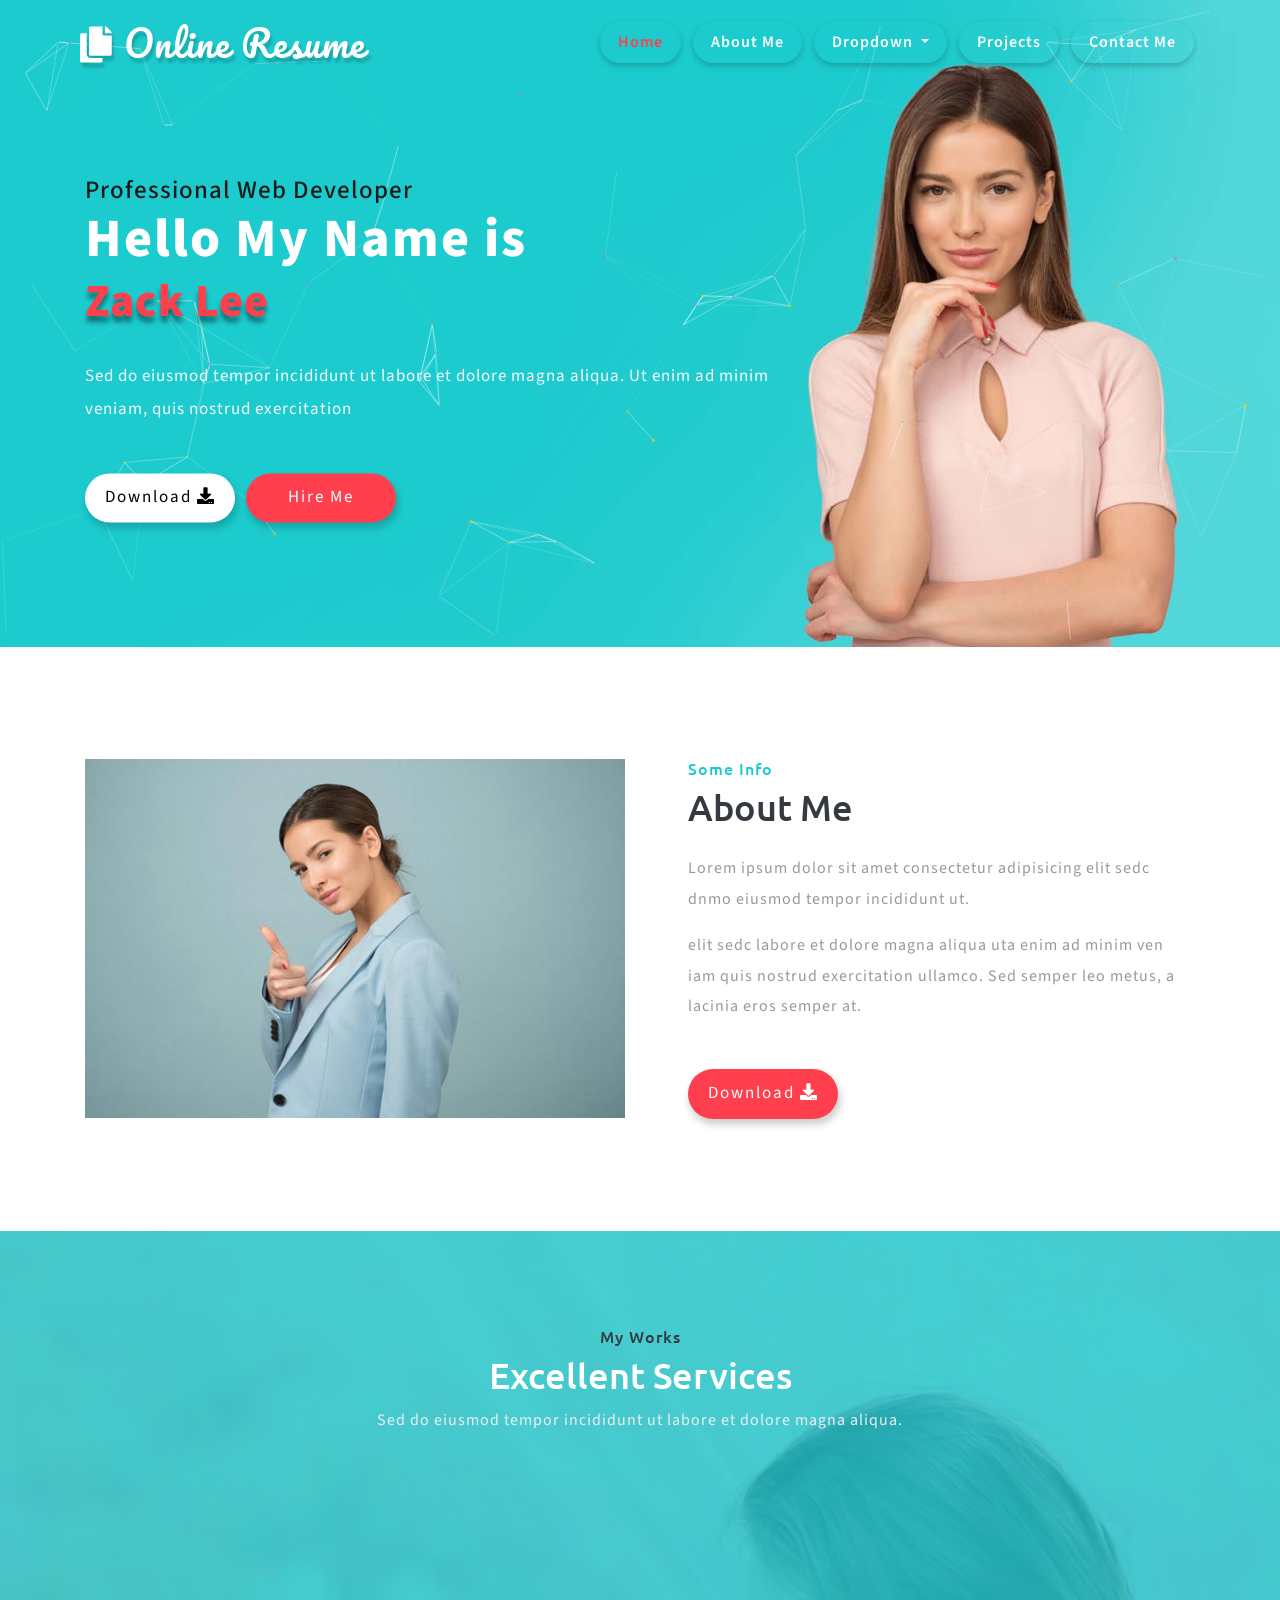
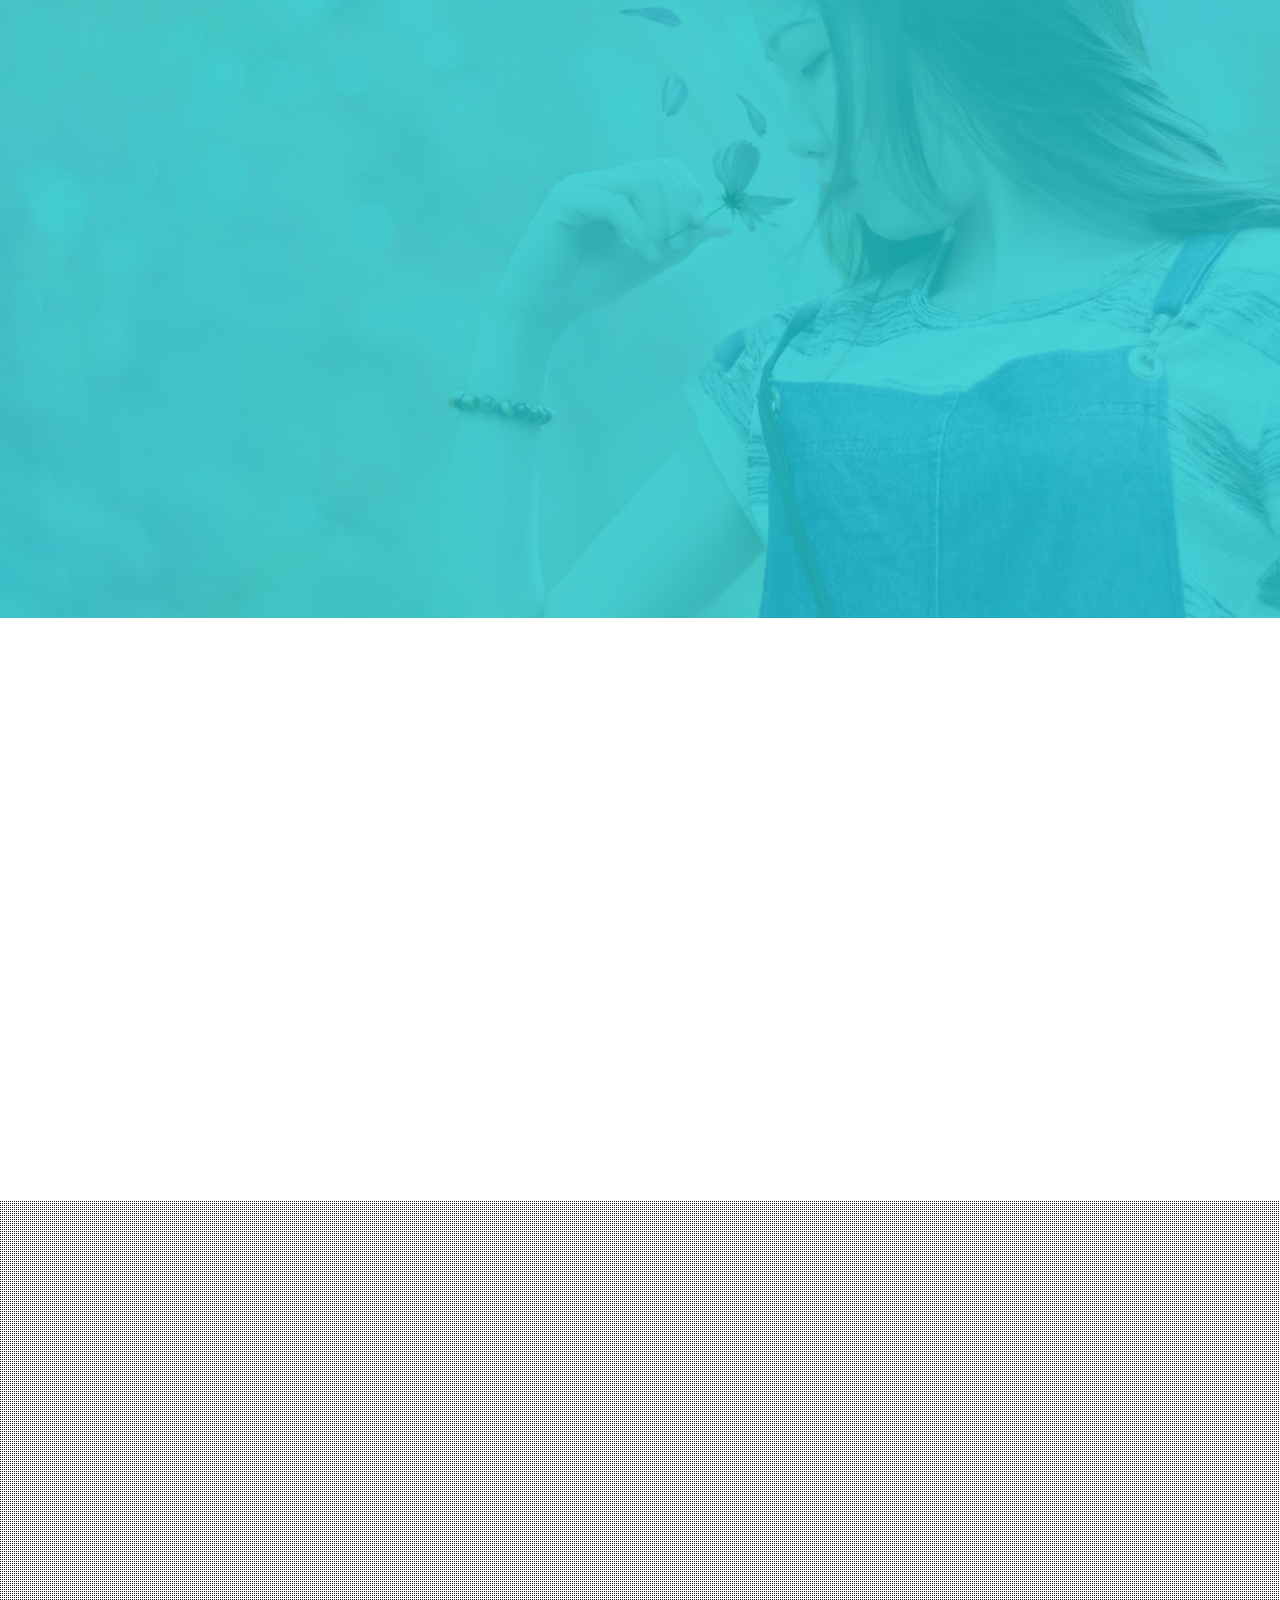
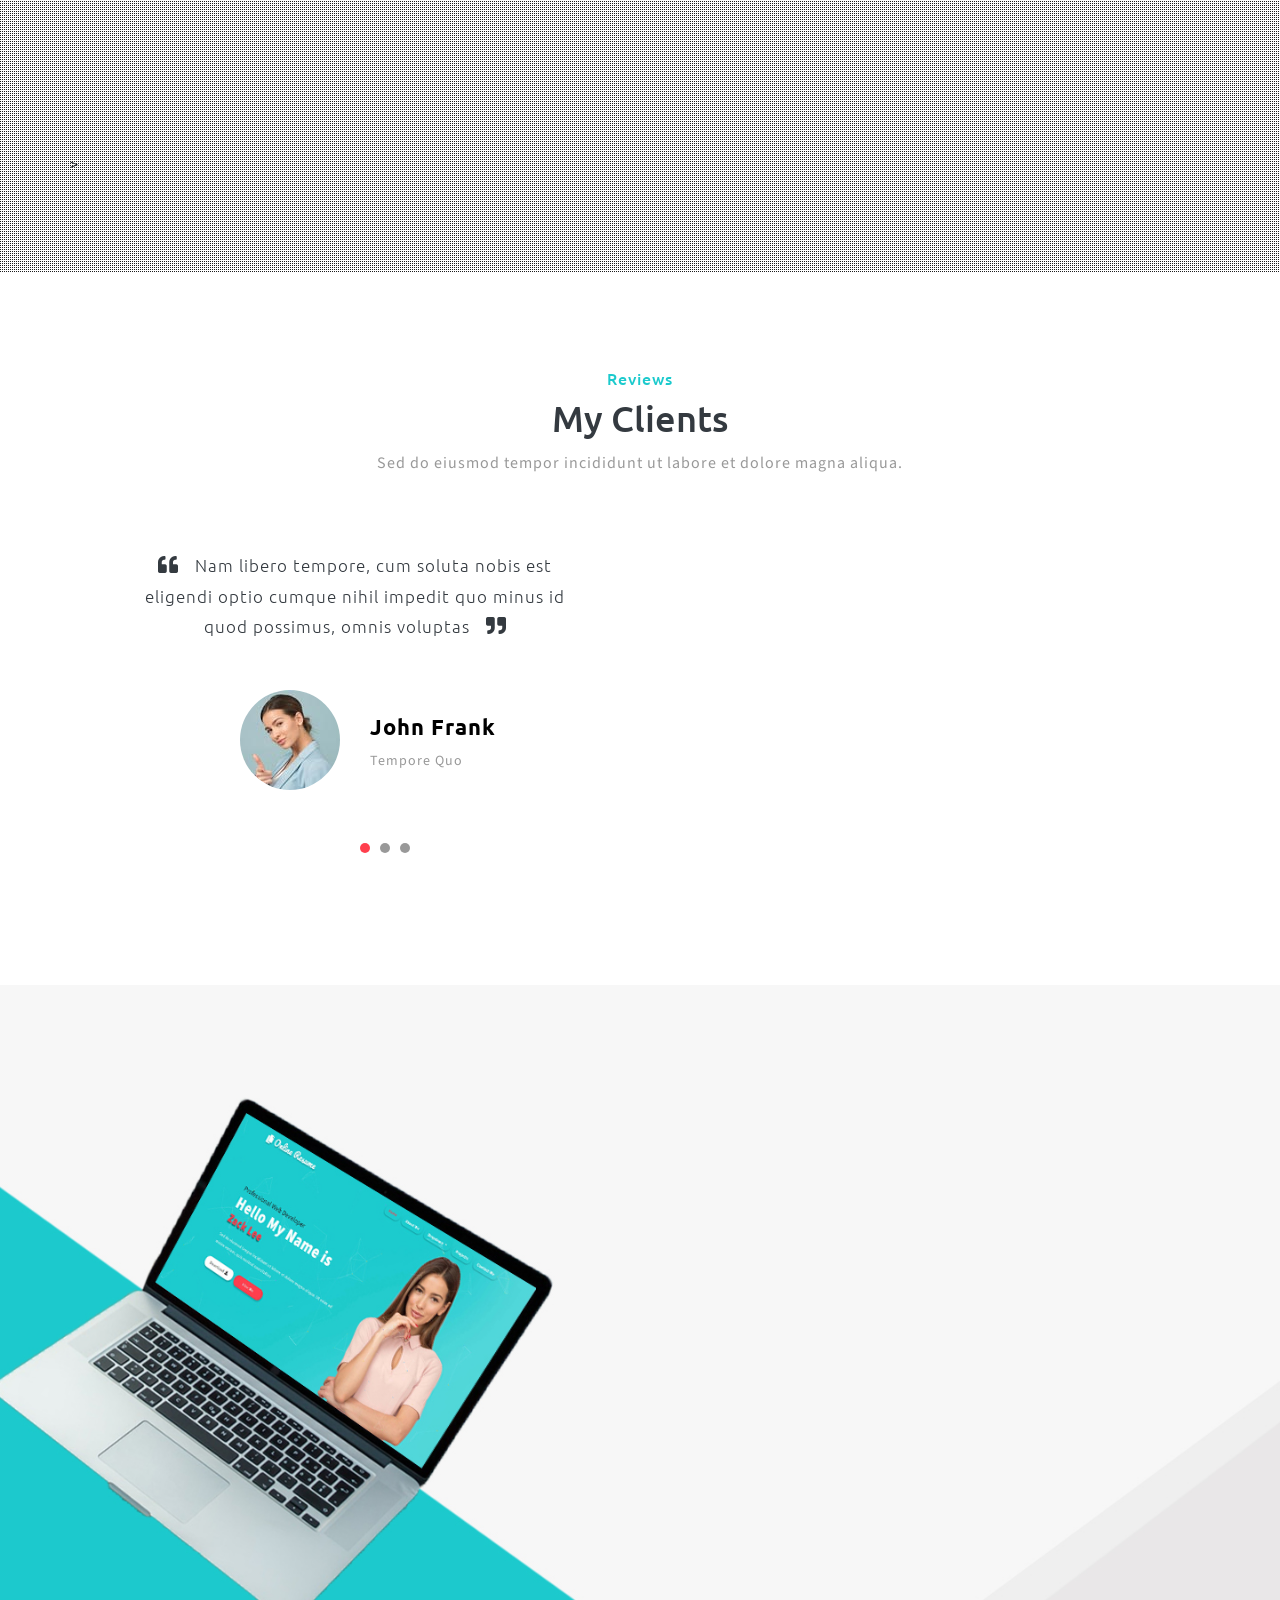
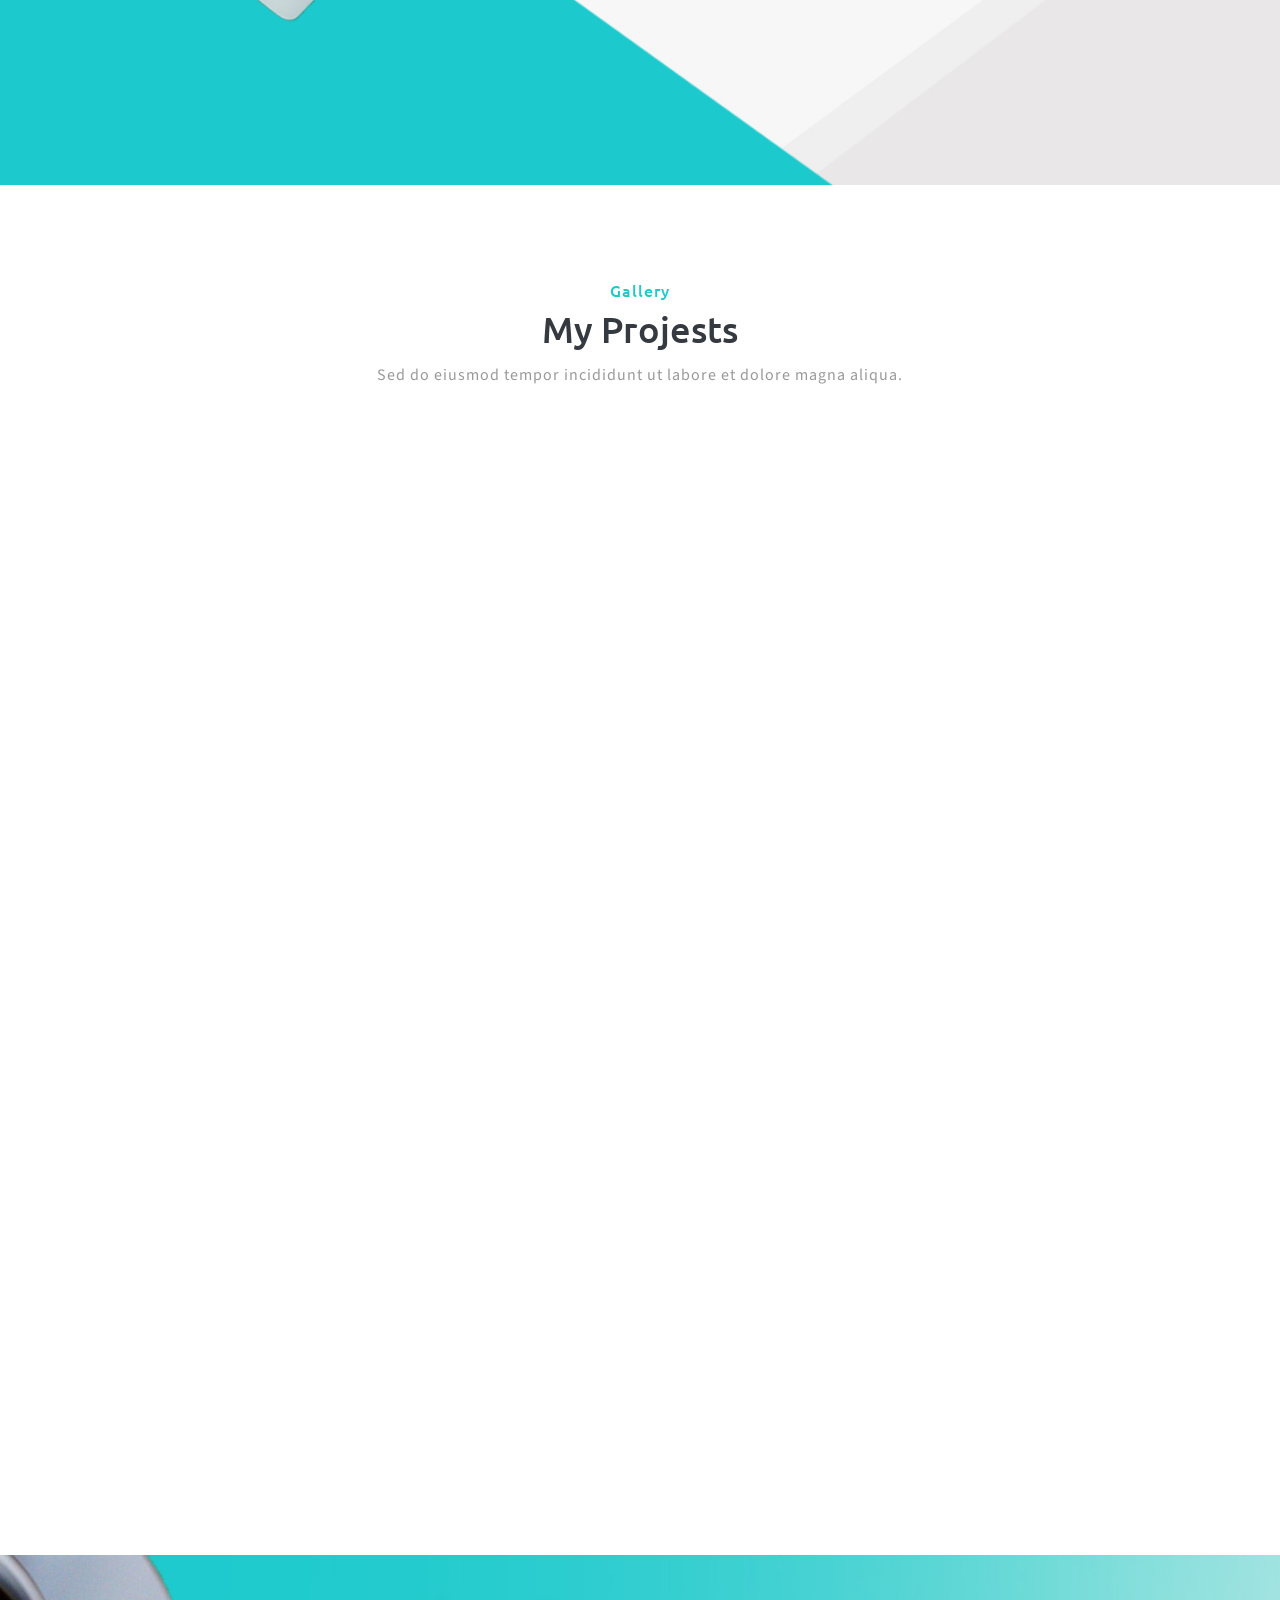
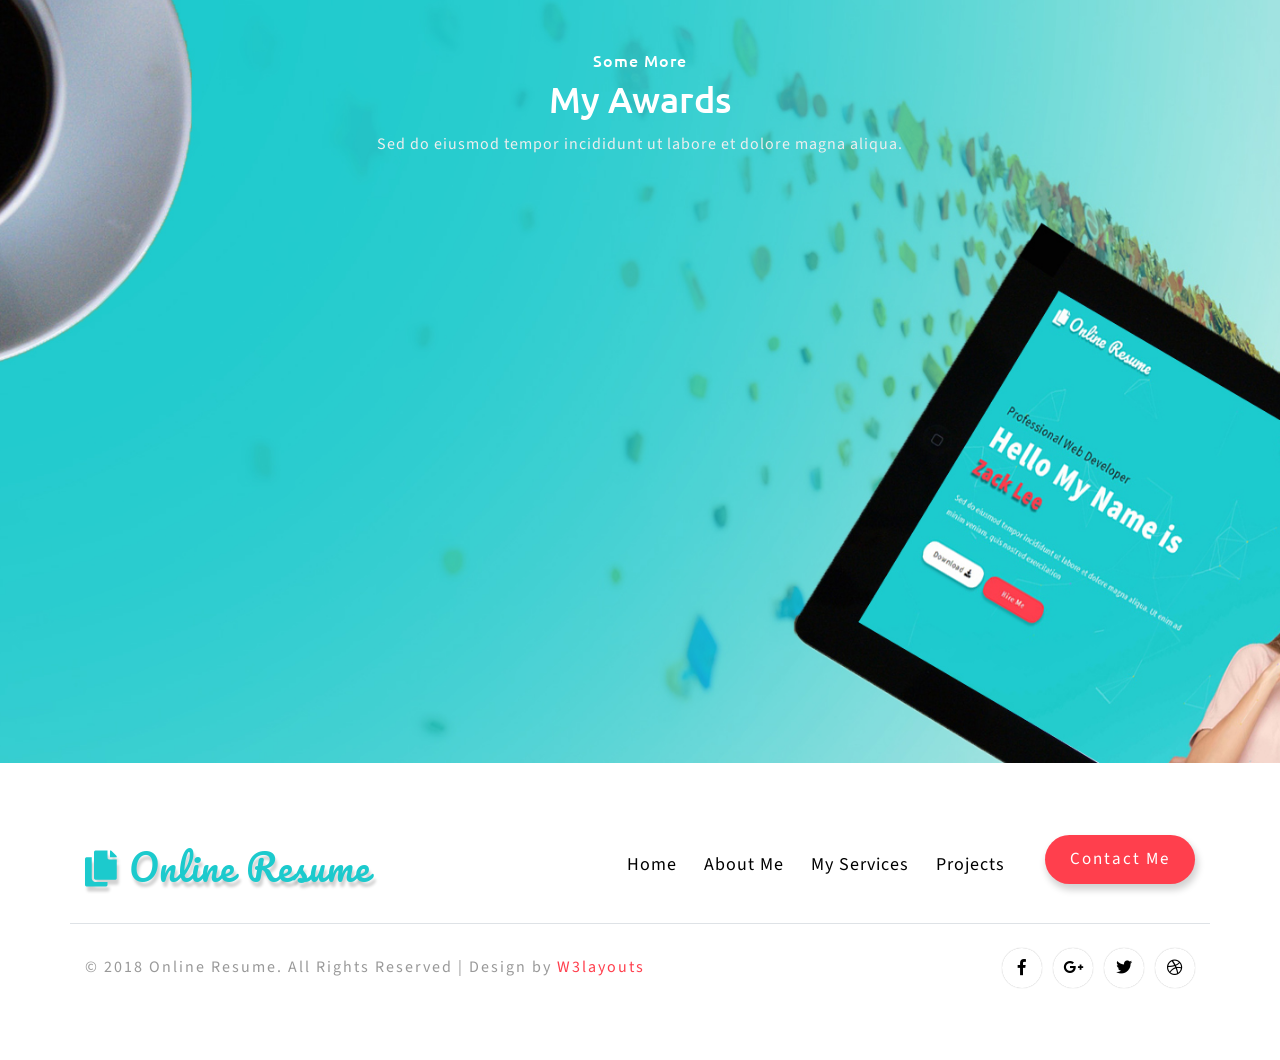
<file: Portfolio/index.html>
<!--
Author: W3layouts
Author URL: http://w3layouts.com
License: Creative Commons Attribution 3.0 Unported
License URL: http://creativecommons.org/licenses/by/3.0/
-->

<!DOCTYPE html>
<html lang="zxx">

<head>
	<title>Online Resume Personal Category Bootstrap Responsive website Template | Home :: W3layouts</title>
	<!-- Meta tag Keywords -->
	<meta name="viewport" content="width=device-width, initial-scale=1">
	<meta charset="UTF-8" />
	<meta name="keywords" content="Online Resume Services Responsive web template, Bootstrap Web Templates, Flat Web Templates, Android Compatible web template, Smartphone Compatible web template, free webdesigns for Nokia, Samsung, LG, SonyEricsson, Motorola web design" />
	<script>
		addEventListener("load", function () {
			setTimeout(hideURLbar, 0);
		}, false);

		function hideURLbar() {
			window.scrollTo(0, 1);
		}
	</script>
	<!-- //Meta tag Keywords -->

	<!-- Custom-Files -->
	<link rel="stylesheet" href="css/bootstrap.css">
	<!-- Bootstrap-Core-CSS -->
	<link rel="stylesheet" href="css/animation-aos.css">
	<link href='css/aos.css' rel='stylesheet prefetch' type="text/css" media="all" />
	<!-- animation css -->
	<link rel="stylesheet" href="css/style.css" type="text/css" media="all" />
	<!-- Style-CSS -->
	<link rel="stylesheet" href="css/all.min.css">
	<!-- Font-Awesome-Icons-CSS -->
	<!-- //Custom-Files -->

	<!-- Web-Fonts -->
	<link href="//fonts.googleapis.com/css?family=Ubuntu:300,300i,400,400i,500,500i,700,700i&amp;subset=cyrillic,cyrillic-ext,greek,greek-ext,latin-ext"
	    rel="stylesheet">
	<link href="//fonts.googleapis.com/css?family=Source+Sans+Pro:200,200i,300,300i,400,400i,600,600i,700,700i,900,900i&amp;subset=cyrillic,cyrillic-ext,greek,greek-ext,latin-ext,vietnamese"
	    rel="stylesheet">
	<link href="//fonts.googleapis.com/css?family=Pacifico&amp;subset=cyrillic,latin-ext,vietnamese" rel="stylesheet">
	<!-- //Web-Fonts -->

</head>

<body>
	<div class="mian-content">
		<!-- header -->
		<header data-aos="fade-down">
			<nav class="navbar navbar-expand-lg navbar-light">
				<div class="logo text-left">
					<h1>
						<a class="navbar-brand" href="index.html"><i class="fas fa-copy"></i> Online Resume</a>
					</h1>
				</div>
				<button class="navbar-toggler" type="button" data-toggle="collapse" data-target="#navbarSupportedContent"
				    aria-controls="navbarSupportedContent" aria-expanded="false" aria-label="Toggle navigation">
					<span class="navbar-toggler-icon">

					</span>
				</button>
				<div class="collapse navbar-collapse" id="navbarSupportedContent">
					<ul class="navbar-nav ml-lg-auto text-lg-right text-center">
						<li class="nav-item active">
							<a class="nav-link" href="index.html">Home
								<span class="sr-only">(current)</span>
							</a>
						</li>
						<li class="nav-item">
							<a class="nav-link scroll" href="#about">About Me</a>
						</li>
						<li class="nav-item dropdown">
							<a class="nav-link dropdown-toggle" href="#" id="navbarDropdown" role="button" data-toggle="dropdown"
							    aria-haspopup="true" aria-expanded="false">
								Dropdown
							</a>
							<div class="dropdown-menu text-lg-left text-center" aria-labelledby="navbarDropdown">
								<a class="dropdown-item scroll" href="#services">Services</a>
								<a class="dropdown-item scroll" href="#skills" title="">Skills</a>
								<a class="dropdown-item scroll" href="#education" title="">My Education</a>
								<a class="dropdown-item scroll" href="#education" title="">My Experience</a>
								<a class="dropdown-item scroll" href="#clients" title="">Clients</a>
								<a class="dropdown-item scroll" href="#awards" title="">Awards</a>
							</div>
						</li>
						<li class="nav-item">
							<a class="nav-link scroll" href="#projects">Projects</a>
						</li>
						<li class="nav-item">
							<a class="nav-link" href="contact.html">Contact Me</a>
						</li>
					</ul>
				</div>
			</nav>
		</header>
		<!-- //header -->

		<!--  particles  -->
		<div id="particles-js"></div>
		<!-- //particles -->

		<!-- banner -->
		<div class="banner-text">
			<div class="effect-text-w3ls">
				<div class="container">
					<h2>Professional Web Developer</h2>
					<span class="mytext1 uppercase mt-2">Hello My Name is </span>
					<span class="mytext2"> Zack Lee </span>
					<p class="para-style text-light mt-xl-4 mt-3">Sed do eiusmod tempor incididunt ut labore et dolore magna aliqua.
						Ut enim
						ad minim veniam, quis nostrud exercitation</p>
					<div class="button-w3ls" data-aos="fade-up">
						<a href="#" class="btn btn-sm animated-button thar-three mr-2">Download <i class="fas fa-download"></i></a>
						<a href="contact.html" class="btn btn-sm animated-button thar-four">Hire Me</a>
					</div>
				</div>
			</div>
		</div>
		<!-- //banner -->
	</div>
	<!-- //main -->

	<!-- banner bottom -->
	<section class="bottom-banner-w3layouts py-5" id="about">
		<div class="container py-xl-5 py-lg-3">
			<div class="row py-xl-3 py-lg-3">
				<div class="col-lg-6 feature fea-slider" data-aos="fade-right">
					<img src="images/about.jpg" class="img-fluid" alt="">
				</div>
				<div class="col-lg-6 feature pl-lg-5 mt-lg-0 mt-5" data-aos="fade-left">
					<h3 class="title-wthree text-dark mb-4">
						<span class="mb-2">Some Info</span>About Me</h3>
					<p>Lorem ipsum dolor sit amet consectetur adipisicing elit sedc dnmo eiusmod tempor incididunt ut.</p>
					<p class="mt-3">elit sedc labore et dolore magna aliqua uta enim ad minim ven iam quis nostrud exercitation
						ullamco. Sed semper
						leo metus, a lacinia eros semper at. </p>
					<div class="button-w3ls">
						<a href="#" class="btn btn-sm animated-button thar-four">Download <i class="fas fa-download"></i></a>
					</div>
				</div>
			</div>
		</div>
	</section>
	<!-- //banner bottom -->

	<!-- services -->
	<div class="why-choose-agile py-5" id="services">
		<div class="container py-xl-5 py-lg-3">
			<!-- heading title -->
			<div class="mb-lg-5 mb-4 text-center">
				<h3 class="title-wthree text-white mb-2">
					<span class="text-dark mb-2">My Works</span>Excellent Services</h3>
				<p class="sub-tittle">Sed do eiusmod tempor incididunt ut labore et dolore magna aliqua.</p>
			</div>
			<!-- //heading title -->
			<div class="row agileits-w3layouts-grid pt-md-4">
				<div class="col-lg-4 services-agile-1" data-aos="zoom-in-up">
					<div class="row wthree_agile_us py-md-4 py-3">
						<div class="col-lg-3 col-sm-2 col-3 pr-lg-2">
							<div class="wthree_features_grid text-center py-3">
								<i class="fab fa-affiliatetheme"></i>
							</div>
						</div>
						<div class="col-lg-9 col-sm-10 col-9 agile-why-text">
							<h4 class="text-white font-weight-bold mb-3">Creative Design</h4>
							<p>Nemo enim ipsam voluptatem quia voluptas sit aspernatur aut odit aut fugit.</p>
						</div>
					</div>
				</div>
				<div class="col-lg-4 services-agile-1" data-aos="zoom-in-up">
					<div class="row wthree_agile_us py-md-4 py-3">
						<div class="col-lg-3 col-sm-2 col-3 pr-lg-2">
							<div class="wthree_features_grid text-center py-3">
								<i class="fab fa-accusoft"></i>
							</div>
						</div>
						<div class="col-lg-9 col-sm-10 col-9  agile-why-text">
							<h4 class="text-white font-weight-bold mb-3">Web Design</h4>
							<p>Nemo enim ipsam voluptatem quia voluptas sit aspernatur aut odit aut fugit.</p>
						</div>
					</div>
				</div>
				<div class="col-lg-4 services-agile-1" data-aos="zoom-in-up">
					<div class="row wthree_agile_us py-md-4 py-3">
						<div class="col-lg-3 col-sm-2 col-3 pr-lg-2">
							<div class="wthree_features_grid text-center py-3">
								<i class="fab fa-forumbee"></i>
							</div>
						</div>
						<div class="col-lg-9 col-sm-10 col-9 agile-why-text">
							<h4 class="text-white font-weight-bold mb-3">Interface Design</h4>
							<p>Nemo enim ipsam voluptatem quia voluptas sit aspernatur aut odit aut fugit.</p>
						</div>
					</div>
				</div>
			</div>
			<div class="row agileits-w3layouts-grid my-lg-4">
				<div class="col-lg-4 services-agile-1" data-aos="zoom-in-up">
					<div class="row wthree_agile_us py-md-4 py-3">
						<div class="col-lg-3 col-sm-2 col-3 pr-lg-2">
							<div class="wthree_features_grid text-center py-3">
								<i class="fab fa-audible"></i>
							</div>
						</div>
						<div class="col-lg-9 col-sm-10 col-9 agile-why-text">
							<h4 class="text-white font-weight-bold mb-3">App UI Design</h4>
							<p>Nemo enim ipsam voluptatem quia voluptas sit aspernatur aut odit aut fugit.</p>
						</div>
					</div>
				</div>
				<div class="col-lg-4 services-agile-1" data-aos="zoom-in-up">
					<div class="row wthree_agile_us py-md-4 py-3">
						<div class="col-lg-3 col-sm-2 col-3 pr-lg-2">
							<div class="wthree_features_grid text-center py-3">
								<i class="fab fa-asymmetrik"></i>
							</div>
						</div>
						<div class="col-lg-9 col-sm-10 col-9 agile-why-text">
							<h4 class="text-white font-weight-bold mb-3">UX Design</h4>
							<p>Nemo enim ipsam voluptatem quia voluptas sit aspernatur aut odit aut fugit.</p>
						</div>
					</div>
				</div>
				<div class="col-lg-4 services-agile-1" data-aos="zoom-in-up">
					<div class="row wthree_agile_us py-md-4 py-3">
						<div class="col-lg-3 col-sm-2 col-3 pr-lg-2">
							<div class="wthree_features_grid text-center py-3">
								<i class="fas fa-gamepad"></i>
							</div>
						</div>
						<div class="col-lg-9 col-sm-10 col-9 agile-why-text">
							<h4 class="text-white font-weight-bold mb-3">Game Apps</h4>
							<p>Nemo enim ipsam voluptatem quia voluptas sit aspernatur aut odit aut fugit.</p>
						</div>
					</div>
				</div>
			</div>
			<div class="row agileits-w3layouts-grid">
				<div class="col-lg-4 services-agile-1" data-aos="zoom-in-up">
					<div class="row wthree_agile_us py-md-4 py-3">
						<div class="col-lg-3 col-sm-2 col-3 pr-lg-2">
							<div class="wthree_features_grid text-center py-3">
								<i class="fas fa-spinner"></i>
							</div>
						</div>
						<div class="col-lg-9 col-sm-10 col-9 agile-why-text">
							<h4 class="text-white font-weight-bold mb-3">Social Media</h4>
							<p>Nemo enim ipsam voluptatem quia voluptas sit aspernatur aut odit aut fugit.</p>
						</div>
					</div>
				</div>
				<div class="col-lg-4 services-agile-1" data-aos="zoom-in-up">
					<div class="row wthree_agile_us py-md-4 py-3">
						<div class="col-lg-3 col-sm-2 col-3 pr-lg-2">
							<div class="wthree_features_grid text-center py-3">
								<i class="fab fa-xbox"></i>
							</div>
						</div>
						<div class="col-lg-9 col-sm-10 col-9 agile-why-text">
							<h4 class="text-white font-weight-bold mb-3">Web Develop</h4>
							<p>Nemo enim ipsam voluptatem quia voluptas sit aspernatur aut odit aut fugit.</p>
						</div>
					</div>
				</div>
				<div class="col-lg-4 services-agile-1" data-aos="zoom-in-up">
					<div class="row wthree_agile_us py-md-4 py-3">
						<div class="col-lg-3 col-sm-2 col-3 pr-lg-2">
							<div class="wthree_features_grid text-center py-3">
								<i class="fab fa-blackberry"></i>
							</div>
						</div>
						<div class="col-lg-9 col-sm-10 col-9 agile-why-text">
							<h4 class="text-white font-weight-bold mb-3">Web Apps</h4>
							<p>Nemo enim ipsam voluptatem quia voluptas sit aspernatur aut odit aut fugit.</p>
						</div>
					</div>
				</div>
			</div>
		</div>
	</div>
	<!-- //services -->

	<!-- skills -->
	<div class="graph py-5" id="skills">
		<div class="container pt-xl-5 pt-lg-3">
			<div class="row">
				<div class="col-lg-5 some-info-w3ls" data-aos="zoom-out-right">
					<div class="border-styles py-2 pl-4">
						<h3 class="title-style mb-3">Design Skills</h3>
						<p>Nemo enim ipsam voluptatem quia voluptas sit aspernatur aut odit aut fugit</p>
					</div>
					<div class="row mt-xl-5 mt-4">
						<div class="col-4 w3layouts_stats_left w3_counter_grid">
							<p class="counter">1680</p>
							<p class="para-text-w3ls text-dark">Design</p>
						</div>
						<div class="col-4 w3layouts_stats_left w3_counter_grid2">
							<p class="counter">1200</p>
							<p class="para-text-w3ls text-dark">Branding</p>
						</div>
						<div class="col-4 w3layouts_stats_left w3_counter_grid1">
							<p class="counter">400</p>
							<p class="para-text-w3ls text-dark">Ecommerce</p>
						</div>
					</div>
				</div>
				<!-- chart -->
				<div class="col-lg-7 graph-w3ls mt-lg-0 mt-5" data-aos="zoom-out-left">
					<div class="border-styles py-2 pl-4">
						<h3 class="title-style mb-3">Developer Skills</h3>
					</div>
					<div id="chartdiv"></div>
				</div>
				<!-- //chart -->
			</div>
		</div>
	</div>
	<!-- //skills -->

	<!-- education -->
	<div class="info-w3layouts" id="education">
		<div class="w3l-overlay py-5">
			<div class="container py-xl-5 py-lg-3">
				<div class="edu-agile-info">
					<div class="row">
						<div class="col-lg-6" data-aos="fade-up"
						data-aos-duration="3000">
							<div class="grid-flex bg-white p-5">
								<div class="pl-4 title-edu py-2 mb-5">
									<i class="fas fa-book-reader mb-2"></i>
									<h4 class="aboutbtm-head">My Education</h4>
								</div>
								<div class="grids-agiles-one">
									<h5 class="text-dark mb-2">Phd Computer Science</h5>
									<p>Ncididunt ut labore et t enim ad minim.</p>
								</div>
								<div class="grids-agiles-one my-3">
									<h5 class="text-dark mb-2">University</h5>
									<p>Ncididunt ut labore et t enim ad minim.</p>
								</div>
								<div class="grids-agiles-one">
									<h5 class="text-dark mb-2">High School</h5>
									<p>Ncididunt ut labore et t enim ad minim.</p>
								</div>
								<div class="style-book-wthree">
									<i class="fas fa-book-open"></i>
								</div>
							</div>
						</div>
						<div class="col-lg-6 mt-lg-0 mt-5" data-aos="fade-up"
						data-aos-duration="3000">
							<div class="grid-flex bg-white p-5">
								<div class="pl-4 title-edu py-2 mb-5">
									<i class="fas fa-chalkboard-teacher mb-2"></i>
									<h4 class="aboutbtm-head">My Experience</h4>
								</div>
								<div class="grids-agiles-one">
									<h5 class="text-dark mb-2">Work in company "Available"</h5>
									<p>20XX-20XX</p>
								</div>
								<div class="grids-agiles-one my-3">
									<h5 class="text-dark mb-2">Work in company "Generators"</h5>
									<p>20XX-20XX</p>
								</div>
								<div class="grids-agiles-one">
									<h5 class="text-dark mb-2">Course designer - San Diego</h5>
									<p>20XX-20XX</p>
								</div>
								<div class="style-book-wthree">
									<i class="fas fa-edit"></i>
								</div>
							</div>
						</div>>
					</div>
				</div>
			</div>
		</div>
	</div>
	<!-- //education -->

	<!-- clients -->
	<div class="testimonials py-5" id="clients">
		<div class="container py-xl-5 py-lg-3">
			<!-- heading title -->
			<div class="mb-sm-5 mb-4 text-center">
				<h3 class="title-wthree text-dark mb-2">
					<span class="mb-2">Reviews</span>My Clients</h3>
				<p class="sub-tittle-2">Sed do eiusmod tempor incididunt ut labore et dolore magna aliqua.</p>
			</div>
			<!-- //heading title -->
			<div class="row">
				<div class="col-lg-6 w3_testimonials_grids">
					<section class="slider">
						<div class="flexslider">
							<ul class="slides">
								<li>
									<div class="w3_testimonials_grid px-xl-5 px-4 mt-xl-4 mx-auto">
										<h4 class="text-dark text-center font-weight-light">
											<i class="fas fa-quote-left mr-3"></i>Nam libero tempore, cum soluta nobis est eligendi optio cumque nihil
											impedit quo minus id quod possimus,
											omnis voluptas<i class="fas fa-quote-right ml-3"></i>
										</h4>
										<div class="row mt-5">
											<div class="col-6 test-agiles text-right">
												<img src="images/te1.jpg" alt=" " class="img-fluid rounded-circle" />
											</div>
											<div class="col-6 right-text-agiles text-left mt-4">
												<h5 class="font-weight-bold">John Frank</h5>
												<p class="mt-2">Tempore Quo</p>
											</div>
										</div>
									</div>
								</li>
								<li>
									<div class="w3_testimonials_grid px-xl-5 px-4 mt-xl-4 mx-auto">
										<h4 class="text-dark text-center font-weight-light">
											<i class="fas fa-quote-left mr-3"></i>Nam libero tempore, cum soluta nobis est eligendi optio cumque nihil
											impedit quo minus id quod possimus,
											omnis voluptas<i class="fas fa-quote-right ml-3"></i>
										</h4>
										<div class="row mt-5">
											<div class="col-6 test-agiles text-right">
												<img src="images/te2.jpg" alt=" " class="img-fluid rounded-circle" />
											</div>
											<div class="col-6 right-text-agiles text-left mt-4">
												<h5 class="font-weight-bold">Michael Doe</h5>
												<p class="mt-2">Maxime Omni</p>
											</div>
										</div>
									</div>
								</li>
								<li>
									<div class="w3_testimonials_grid px-xl-5 px-4 mt-xl-4 mx-auto">
										<h4 class="text-dark text-center font-weight-light">
											<i class="fas fa-quote-left mr-3"></i>Nam libero tempore, cum soluta nobis est eligendi optio cumque nihil
											impedit quo minus id quod possimus,
											omnis voluptas<i class="fas fa-quote-right ml-3"></i>
										</h4>
										<div class="row mt-5">
											<div class="col-6 test-agiles text-right">
												<img src="images/te3.jpg" alt=" " class="img-fluid rounded-circle" />
											</div>
											<div class="col-6 right-text-agiles text-left mt-4">
												<h5 class="font-weight-bold">Thomas Carl</h5>
												<p class="mt-2">Placeat Quo</p>
											</div>
										</div>
									</div>
								</li>
							</ul>
						</div>
					</section>
				</div>
				<div class="col-lg-6 video-w3ls mt-lg-0 mt-sm-5 mt-4" data-aos="zoom-in-left">
					<img src="images/testi.jpg" alt="" class="img-fluid">
				</div>
			</div>
		</div>
	</div>
	<!-- //clients -->

	<!-- facts -->
	<div class="mobile-trend-agile py-5">
		<div class="container py-xl-5 py-lg-3">
			<div class="row">
				<div class="offset-lg-6 offset-md-5 offset-sm-3"></div>

				<div class="col-lg-6 col-md-7 col-sm-9 what-w3lsmk text-center mt-sm-5 mt-3 pt-lg-3" data-aos="fade-down">
					<!-- heading title -->
					<div class="mb-lg-5 mb-4 text-center">
						<h3 class="title-wthree text-dark mb-2">
							<span class="mb-2">About Me</span>Some Interesting Facts </h3>
					</div>
					<!-- //heading title -->
					<p>Lorem ipsum dolor sit amet consectetur adipisicing elit sedc dnmo eiusmod tempor incididunt ut.</p>
					<p class="mt-3">elit sedc labore et dolore magna aliqua uta enim ad minim ven iam quis nostrud exercitation
						ullamco. Sed semper
						leo metus, a lacinia eros semper at. </p>
					<div class="button-w3ls">
						<a href="#" class="btn btn-sm animated-button thar-four two-buttons">Download <i class="fas fa-download"></i></a>
					</div>
				</div>
			</div>
		</div>
	</div>
	<!-- //facts -->

	<!-- projects -->
	<div class="gallery py-5" id="projects">
		<div class="container py-xl-5 py-lg-3">
			<!-- heading title -->
			<div class="mb-lg-5 mb-4 text-center">
				<h3 class="title-wthree text-dark mb-2">
					<span class="mb-2">Gallery</span>My Projests</h3>
				<p class="sub-tittle-2">Sed do eiusmod tempor incididunt ut labore et dolore magna aliqua.</p>
			</div>
			<!-- //heading title -->
			<div class="gallery-grids" >
				<section>
					<ul id="da-thumbs" class="da-thumbs">
						<li data-aos="zoom-in">
							<a href="images/g1.jpg" class="b-link-stripe b-animate-go  thickbox">
								<img src="images/g1.jpg" alt="" class="img-fluid" />
								<div>
									<h5>Online Resume</h5>
									<p>Sed do eiusmod</p>
								</div>
							</a>
						</li>
						<li data-aos="zoom-in">
							<a href="images/g2.jpg" class="b-link-stripe b-animate-go  thickbox">
								<img src="images/g2.jpg" alt="" class="img-fluid" />
								<div>
									<h5>Online Resume</h5>
									<p>Sed do eiusmod</p>
								</div>
							</a>
						</li>
						<li data-aos="zoom-in">
							<a href="images/g3.jpg" class="b-link-stripe b-animate-go  thickbox">
								<img src="images/g3.jpg" alt="" class="img-fluid" />
								<div>
									<h5>Online Resume</h5>
									<p>Sed do eiusmod</p>
								</div>
							</a>
						</li>
						<li data-aos="zoom-in">
							<a href="images/g8.jpg" class="b-link-stripe b-animate-go  thickbox">
								<img src="images/g8.jpg" alt="" class="img-fluid" />
								<div>
									<h5>Online Resume</h5>
									<p>Sed do eiusmod</p>
								</div>
							</a>
						</li>
						<li data-aos="zoom-in">
							<a href="images/g5.jpg" class="b-link-stripe b-animate-go  thickbox">
								<img src="images/g5.jpg" alt="" class="img-fluid" />
								<div>
									<h5>Online Resume</h5>
									<p>Sed do eiusmod</p>
								</div>
							</a>
						</li>
						<li data-aos="zoom-in">
							<a href="images/g6.jpg" class="b-link-stripe b-animate-go  thickbox">
								<img src="images/g6.jpg" alt="" class="img-fluid" />
								<div>
									<h5>Online Resume</h5>
									<p>Sed do eiusmod</p>
								</div>
							</a>
						</li>
						<li data-aos="zoom-in">
							<a href="images/g7.jpg" class="b-link-stripe b-animate-go  thickbox">
								<img src="images/g7.jpg" alt="" class="img-fluid" />
								<div>
									<h5>Online Resume</h5>
									<p>Sed do eiusmod</p>
								</div>
							</a>
						</li>
						<li data-aos="zoom-in">
							<a href="images/g4.jpg" class="b-link-stripe b-animate-go  thickbox">
								<img src="images/g4.jpg" alt="" class="img-fluid" />
								<div>
									<h5>Online Resume</h5>
									<p>Sed do eiusmod</p>
								</div>
							</a>
						</li>
						<li data-aos="zoom-in">
							<a href="images/g9.jpg" class="b-link-stripe b-animate-go  thickbox">
								<img src="images/g9.jpg" alt="" class="img-fluid" />
								<div>
									<h5>Online Resume</h5>
									<p>Sed do eiusmod</p>
								</div>
							</a>
						</li>
					</ul>
				</section>
			</div>
		</div>
	</div>
	<!--//gallery-->

	<!-- awards -->
	<div class="awards-w3ls py-5" id="awards">
		<div class="container py-xl-5 py-lg-3">
			<!-- heading title -->
			<div class="mb-lg-5 mb-4 text-center">
				<h3 class="title-wthree text-white mb-2">
					<span class="text-white mb-2">Some More</span>My Awards</h3>
				<p class="sub-tittle">Sed do eiusmod tempor incididunt ut labore et dolore magna aliqua.</p>
			</div>
			<!-- //heading title -->
			<div class="row pt-sm-5">
				<div class="offset-lg-1"></div>
				<div class="col-lg-5 col-md-7 col-sm-9 awards-agileits-w3layouts text-center" data-aos="flip-left"
				data-aos-easing="ease-out-cubic"
				data-aos-duration="2000">
					<div class="w3_agileits_services_grid bg-white p-4">
						<i class="fas fa-award mb-2"></i>
						<h4 class="text-dark mb-3">Best Logo Design</h4>
						<p>Lorem ipsum dolor sit amet, consectetur adipiscing elit.</p>
					</div>
					<div class="w3_agileits_services_grid bg-white p-4 mt-4">
						<i class="fas fa-trophy mb-2"></i>
						<h4 class="text-dark mb-3">The Web Awards</h4>
						<p>Lorem ipsum dolor sit amet, consectetur adipiscing elit.</p>
					</div>
				</div>
				<div class="col-md-6"></div>
			</div>
		</div>
	</div>
	<!-- //awards -->

	<!-- footer -->
	<footer>
		<div class="w3ls-footer-grids py-4">
			<div class="container py-xl-5 py-lg-3">
				<div class="row">
					<div class="col-lg-5 w3l-footer-logo">
						<!-- footer logo -->
						<a class="navbar-brand" href="index.html"><i class="fas fa-copy"></i> Online Resume</a>
						<!-- //footer logo -->
					</div>
					<!-- button -->
					<div class="col-lg-5 w3l-footer text-lg-right text-center mt-3">
						<ul class="list-unstyled footer-nav-wthree">
							<li class="mr-4">
								<a href="index.html" class="active">Home</a>
							</li>
							<li class="mr-4">
								<a class="scroll" href="#about">About Me</a>
							</li>
							<li class="mr-4">
								<a class="scroll" href="#services">My Services</a>
							</li>
							<li>
								<a class=" scroll" href="#projects">Projects</a>
							</li>
						</ul>
					</div>
					<!-- //button -->
					<div class="col-lg-2 mt-lg-0 mt-3">
						<div class="button-w3ls mt-0 text-lg-right text-center">
							<a href="contact.html" class="btn btn-sm animated-button thar-four">Contact Me</a>
						</div>
					</div>
				</div>
				<div class="row border-top mt-4 pt-lg-4 pt-3 text-lg-left text-center">
					<!-- copyright -->
					<p class="col-lg-8 copy-right-grids mt-lg-1">© 2018 Online Resume. All Rights Reserved | Design by
						<a href="https://w3layouts.com/" target="_blank">W3layouts</a>
					</p>
					<!-- //copyright -->
					<!-- social icons -->
					<div class="col-lg-4 w3social-icons text-lg-right text-center mt-lg-0 mt-3">
						<ul>
							<li>
								<a href="#" class="rounded-circle">
									<i class="fab fa-facebook-f"></i>
								</a>
							</li>
							<li class="px-2">
								<a href="#" class="rounded-circle">
									<i class="fab fa-google-plus-g"></i>
								</a>
							</li>
							<li>
								<a href="#" class="rounded-circle">
									<i class="fab fa-twitter"></i>
								</a>
							</li>
							<li class="pl-2">
								<a href="#" class="rounded-circle">
									<i class="fab fa-dribbble"></i>
								</a>
							</li>
						</ul>
					</div>
					<!-- //social icons -->
				</div>
			</div>
		</div>
	</footer>
	<!-- //footer -->


	<!-- Js files -->
	<!-- JavaScript -->
	<script src="js/jquery-2.2.3.min.js"></script>
	<!-- Default-JavaScript-File -->

	<!-- scripts required  for particle effect -->
	<script src='js/particles.min.js'></script>
	<script src="js/particles.js"></script>
	<!-- //scripts required for particle effect -->

	<!-- chart -->
	<script src='js/amcharts.js'></script>
	<script src='js/chart.js'></script>
	<!-- //chart -->
	<!-- //gallery-js -->

	<!-- stats -->
	<script src="js/jquery.waypoints.min.js"></script>
	<script src="js/jquery.countup.js"></script>
	<script>
		$('.counter').countUp();
	</script>
	<!-- //stats -->

	<!-- flexSlider (for testimonials) -->
	<link rel="stylesheet" href="css/flexslider.css" type="text/css" media="screen" property="" />
	<script defer src="js/jquery.flexslider.js"></script>
	<script>
		$(window).load(function () {
			$('.flexslider').flexslider({
				animation: "slide",
				start: function (slider) {
					$('body').removeClass('loading');
				}
			});
		});
	</script>
	<!-- //flexSlider (for testimonials) -->

	<!-- animation js -->
	<script src='js/aos.js'></script>
	<script>
		AOS.init({
            easing: 'ease-out-back',
            duration: 1000
        });

    </script>
	<!-- //animation js -->

	<!-- smooth scrolling -->
	<script src="js/SmoothScroll.min.js"></script>
	<!-- move-top -->
	<script src="js/move-top.js"></script>
	<!-- easing -->
	<script src="js/easing.js"></script>
	<!--  necessary snippets for few javascript files -->
	<script src="js/online-resume.js"></script>

	<script src="js/bootstrap.js"></script>
	<!-- Necessary-JavaScript-File-For-Bootstrap -->

	<!-- gallery -->
	<script src="js/jquery.chocolat.js"></script>
	<link rel="stylesheet" href="css/chocolat.css" type="text/css" media="screen">
	<!-- light-box -->
	<script>
		$(function () {
			$('.gallery a').Chocolat();
		});
	</script>
	<!-- //light-box -->
	<!-- //gallery -->
	<!-- //Js files -->

</body>

</html>
</file>
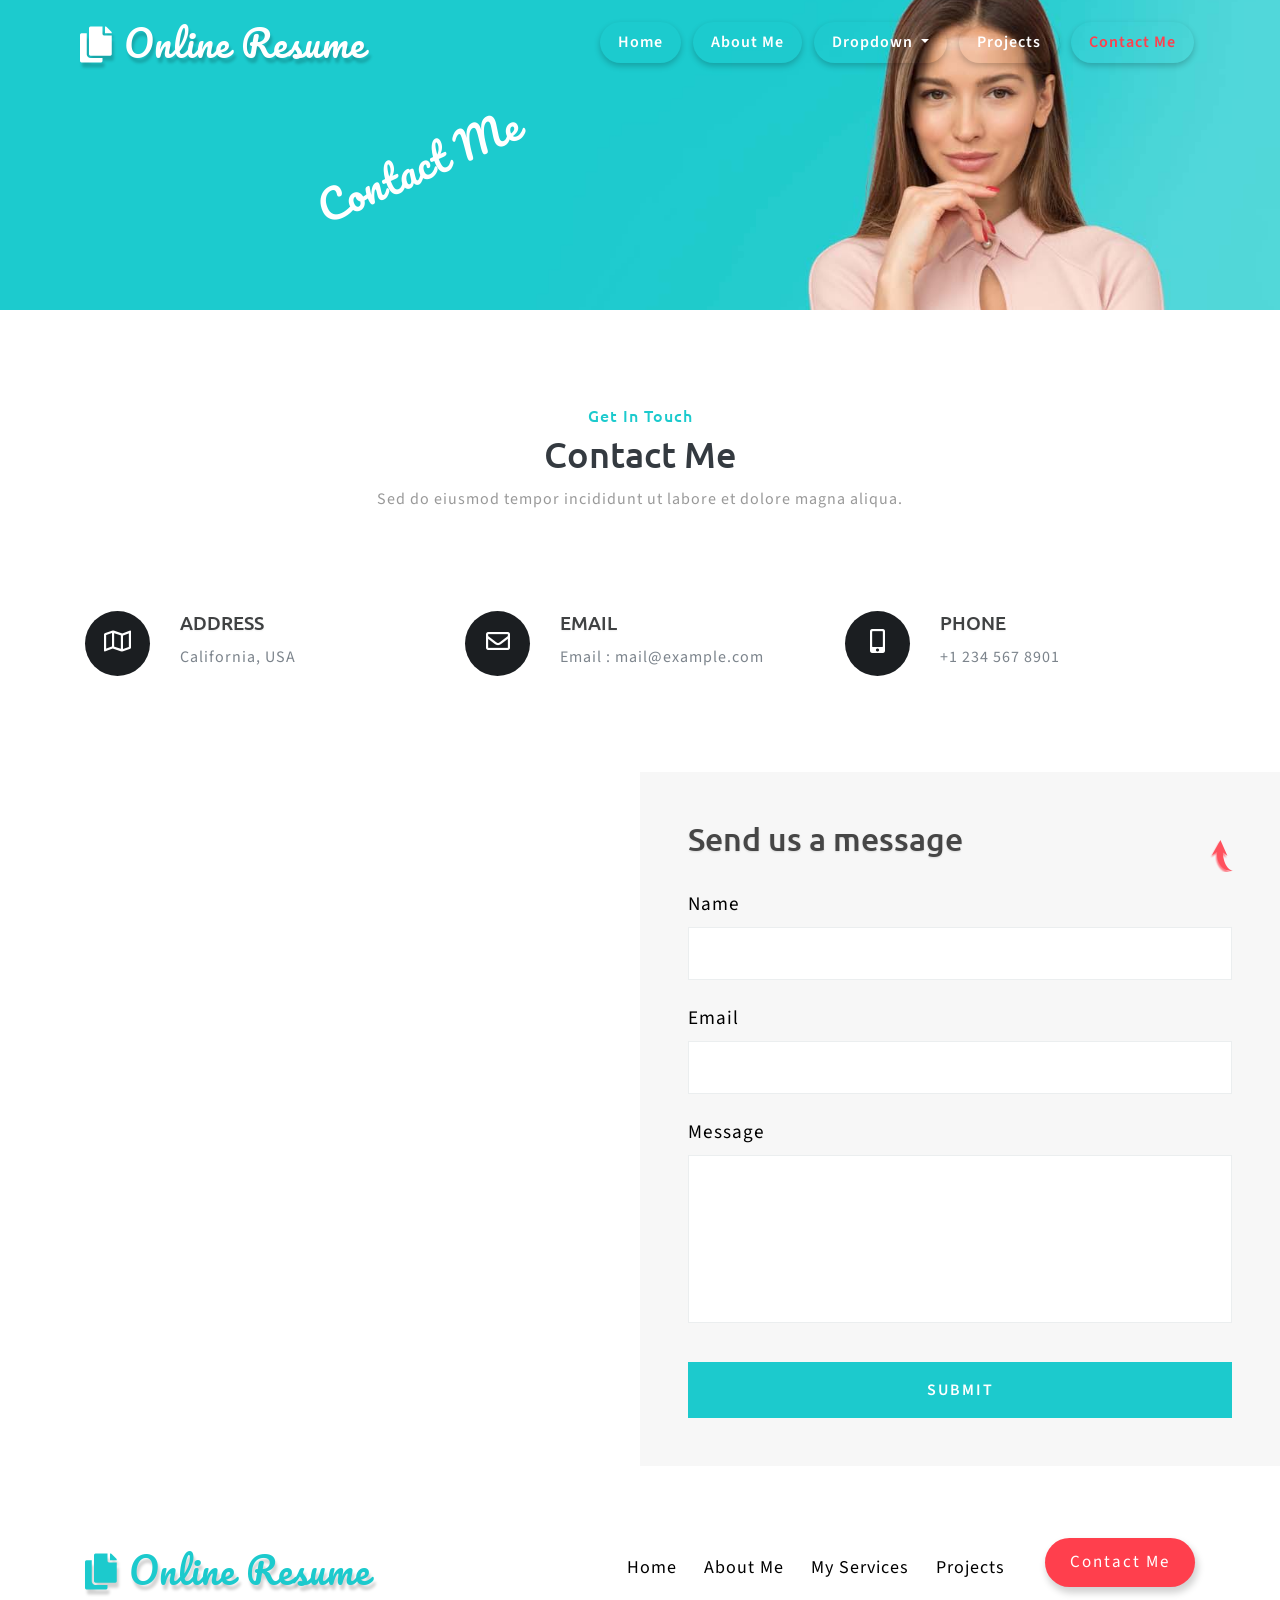
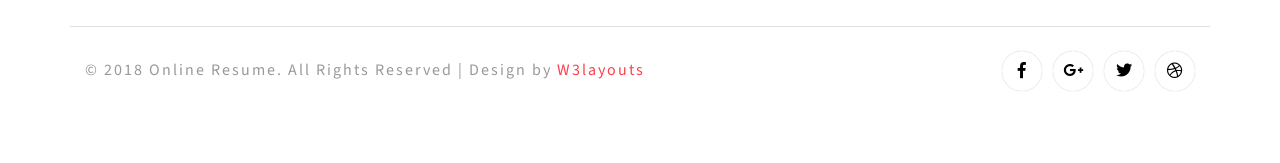
<file: Portfolio/contact.html>
<!--
Author: W3layouts
Author URL: http://w3layouts.com
License: Creative Commons Attribution 3.0 Unported
License URL: http://creativecommons.org/licenses/by/3.0/
-->

<!DOCTYPE html>
<html lang="zxx">

<head>
	<title>Online Resume Personal Category Bootstrap Responsive website Template | Contact Me :: W3layouts</title>
	<!-- Meta tag Keywords -->
	<meta name="viewport" content="width=device-width, initial-scale=1">
	<meta charset="UTF-8" />
	<meta name="keywords" content="Online Resume Services Responsive web template, Bootstrap Web Templates, Flat Web Templates, Android Compatible web template, Smartphone Compatible web template, free webdesigns for Nokia, Samsung, LG, SonyEricsson, Motorola web design" />
	<script>
		addEventListener("load", function () {
			setTimeout(hideURLbar, 0);
		}, false);

		function hideURLbar() {
			window.scrollTo(0, 1);
		}
	</script>
	<!-- //Meta tag Keywords -->

	<!-- Custom-Files -->
	<link rel="stylesheet" href="css/bootstrap.css">
	<!-- Bootstrap-Core-CSS -->
	<link rel="stylesheet" href="css/animation-aos.css">
	<link href='css/aos.css' rel='stylesheet prefetch' type="text/css" media="all" />
	<!-- animation css -->
	<link rel="stylesheet" href="css/style.css" type="text/css" media="all" />
	<!-- Style-CSS -->
	<link rel="stylesheet" href="css/all.min.css">
	<!-- Font-Awesome-Icons-CSS -->
	<!-- //Custom-Files -->

	<!-- Web-Fonts -->
	<link href="//fonts.googleapis.com/css?family=Ubuntu:300,300i,400,400i,500,500i,700,700i&amp;subset=cyrillic,cyrillic-ext,greek,greek-ext,latin-ext"
	    rel="stylesheet">
	<link href="//fonts.googleapis.com/css?family=Source+Sans+Pro:200,200i,300,300i,400,400i,600,600i,700,700i,900,900i&amp;subset=cyrillic,cyrillic-ext,greek,greek-ext,latin-ext,vietnamese"
	    rel="stylesheet">
	<link href="//fonts.googleapis.com/css?family=Pacifico&amp;subset=cyrillic,latin-ext,vietnamese" rel="stylesheet">
	<!-- //Web-Fonts -->

</head>

<body>
	<div class="mian-content-2">
		<!-- header -->
		<header data-aos="fade-down">
			<nav class="navbar navbar-expand-lg navbar-light">
				<div class="logo text-left">
					<h1>
						<a class="navbar-brand" href="index.html"><i class="fas fa-copy"></i> Online Resume</a>
					</h1>
				</div>
				<button class="navbar-toggler" type="button" data-toggle="collapse" data-target="#navbarSupportedContent"
				    aria-controls="navbarSupportedContent" aria-expanded="false" aria-label="Toggle navigation">
					<span class="navbar-toggler-icon">

					</span>
				</button>
				<div class="collapse navbar-collapse" id="navbarSupportedContent">
					<ul class="navbar-nav ml-lg-auto text-lg-right text-center">
						<li class="nav-item">
							<a class="nav-link" href="index.html">Home
								<span class="sr-only">(current)</span>
							</a>
						</li>
						<li class="nav-item">
							<a class="nav-link" href="index.html">About Me</a>
						</li>
						<li class="nav-item dropdown">
							<a class="nav-link dropdown-toggle" href="#" id="navbarDropdown" role="button" data-toggle="dropdown"
							    aria-haspopup="true" aria-expanded="false">
								Dropdown
							</a>
							<div class="dropdown-menu text-lg-left text-center" aria-labelledby="navbarDropdown">
								<a class="dropdown-item" href="index.html">Services</a>
								<a class="dropdown-item" href="index.html" title="">Skills</a>
								<a class="dropdown-item" href="index.html" title="">My Education</a>
								<a class="dropdown-item" href="index.html" title="">My Experience</a>
								<a class="dropdown-item" href="index.html" title="">Clients</a>
								<a class="dropdown-item" href="index.html" title="">Awards</a>
							</div>
						</li>
						<li class="nav-item">
							<a class="nav-link" href="index.html">Projects</a>
						</li>
						<li class="nav-item active">
							<a class="nav-link" href="contact.html">Contact Me</a>
						</li>
					</ul>
				</div>
			</nav>
		</header>
		<!-- //header -->
		<h2 class="font-w3ls-style text-white">Contact Me</h2>
	</div>
	<!-- main -->

	<!-- contact -->
	<section class="banner-bottom-w3layouts pt-5">
		<div class="container-fluid pt-xl-5 pt-lg-3">
			<!-- heading title -->
			<div class="mb-lg-5 mb-4 text-center">
				<h3 class="title-wthree text-dark mb-2">
					<span class="mb-2">Get In Touch</span>Contact Me</h3>
				<p class="sub-tittle-2">Sed do eiusmod tempor incididunt ut labore et dolore magna aliqua.</p>
			</div>
			<!-- //heading title -->
			<!-- contact address -->
			<div class="container">
				<div class="address row py-sm-5 pt-sm-0 pt-3 pb-sm-0 pb-5 mb-sm-5">
					<div class="col-lg-4 address-grid" data-aos="zoom-out-up">
						<div class="row address-info">
							<div class="col-3 address-left text-lg-center text-right">
								<i class="far fa-map text-center"></i>
							</div>
							<div class="col-9 address-right text-left">
								<h6 class="ad-info text-uppercase mb-2">Address</h6>
								<p> California, USA</p>
							</div>
						</div>
					</div>
					<div class="col-lg-4 address-grid my-lg-0 my-4" data-aos="zoom-out-up">
						<div class="row address-info">
							<div class="col-3 address-left text-lg-center text-right">
								<i class="far fa-envelope text-center"></i>
							</div>
							<div class="col-9 address-right text-left">
								<h6 class="ad-info text-uppercase mb-2">Email</h6>
								<p>Email :
									<a href="mailto:example@email.com"> mail@example.com</a>
								</p>
							</div>
						</div>
					</div>
					<div class="col-lg-4 address-grid" data-aos="zoom-out-up">
						<div class="row address-info">
							<div class="col-3 address-left text-lg-center text-right">
								<i class="fas fa-mobile-alt text-center"></i>
							</div>
							<div class="col-9 address-right text-left">
								<h6 class="ad-info text-uppercase mb-2">Phone</h6>
								<p>+1 234 567 8901</p>
							</div>
						</div>
					</div>
				</div>
			</div>
			<!-- //contact address -->
				<div class="row" data-aos="fade-down"
				data-aos-easing="linear"
				data-aos-duration="1500">
					<!-- map -->
					<div class="col-lg-6 map">
						<iframe src="https://www.google.com/maps/embed?pb=!1m18!1m12!1m3!1d423286.27404345275!2d-118.69191921441556!3d34.02016130939095!2m3!1f0!2f0!3f0!3m2!1i1024!2i768!4f13.1!3m3!1m2!1s0x80c2c75ddc27da13%3A0xe22fdf6f254608f4!2sLos+Angeles%2C+CA%2C+USA!5e0!3m2!1sen!2sin!4v1522474296007"
						    allowfullscreen></iframe>
					</div>
					<!-- //map -->
					<!-- contact form -->
					<div class="col-lg-6 main_grid_contact">
						<div class="form">
							<h4 class="mb-4 text-left">Send us a message</h4>
							<form action="#" method="post">
								<div class="form-group">
									<label class="my-2">Name</label>
									<input class="form-control" type="text" name="Name" placeholder="" required="">
								</div>
								<div class="form-group">
									<label class="my-2">Email</label>
									<input class="form-control" type="email" name="Email" placeholder="" required="">
								</div>
								<div class="form-group">
									<label class="my-2">Message</label>
									<textarea id="textarea" name="message" placeholder=""></textarea>
								</div>
								<div class="input-group1">
									<input class="form-control" type="submit" value="Submit">
								</div>
							</form>
						</div>
					</div>
					<!-- //contact form -->
				</div>
		</div>
	</section>
	<!-- //contact -->

	<!-- footer -->
	<footer>
		<div class="w3ls-footer-grids py-4">
			<div class="container py-xl-5 py-lg-3">
				<div class="row">
					<div class="col-lg-5 w3l-footer-logo">
						<!-- footer logo -->
						<a class="navbar-brand" href="index.html"><i class="fas fa-copy"></i> Online Resume</a>
						<!-- //footer logo -->
					</div>
					<!-- button -->
					<div class="col-lg-5 w3l-footer text-lg-right text-center mt-3">
						<ul class="list-unstyled footer-nav-wthree">
							<li class="mr-4">
								<a href="index.html" class="active">Home</a>
							</li>
							<li class="mr-4">
								<a class="scroll" href="#about">About Me</a>
							</li>
							<li class="mr-4">
								<a class="scroll" href="#services">My Services</a>
							</li>
							<li>
								<a class=" scroll" href="#projects">Projects</a>
							</li>
						</ul>
					</div>
					<!-- //button -->
					<div class="col-lg-2 mt-lg-0 mt-3">
						<div class="button-w3ls mt-0 text-lg-right text-center">
							<a href="contact.html" class="btn btn-sm animated-button thar-four">Contact Me</a>
						</div>
					</div>
				</div>
				<div class="row border-top mt-4 pt-lg-4 pt-3 text-lg-left text-center">
					<!-- copyright -->
					<p class="col-lg-8 copy-right-grids mt-lg-1">© 2018 Online Resume. All Rights Reserved | Design by
						<a href="https://w3layouts.com/" target="_blank">W3layouts</a>
					</p>
					<!-- //copyright -->
					<!-- social icons -->
					<div class="col-lg-4 w3social-icons text-lg-right text-center mt-lg-0 mt-3">
						<ul>
							<li>
								<a href="#" class="rounded-circle">
									<i class="fab fa-facebook-f"></i>
								</a>
							</li>
							<li class="px-2">
								<a href="#" class="rounded-circle">
									<i class="fab fa-google-plus-g"></i>
								</a>
							</li>
							<li>
								<a href="#" class="rounded-circle">
									<i class="fab fa-twitter"></i>
								</a>
							</li>
							<li class="pl-2">
								<a href="#" class="rounded-circle">
									<i class="fab fa-dribbble"></i>
								</a>
							</li>
						</ul>
					</div>
					<!-- //social icons -->
				</div>
			</div>
		</div>
	</footer>
	<!-- //footer -->


	<!-- Js files -->
	<!-- JavaScript -->
	<script src="js/jquery-2.2.3.min.js"></script>
	<!-- Default-JavaScript-File -->

	<!-- animation js -->
	<script src='js/aos.js'></script>
	<script>
		AOS.init({
            easing: 'ease-out-back',
            duration: 1000
        });

    </script>
	<!-- //animation js -->

	<!-- smooth scrolling -->
	<script src="js/SmoothScroll.min.js"></script>
	<!-- move-top -->
	<script src="js/move-top.js"></script>
	<!-- easing -->
	<script src="js/easing.js"></script>
	<!--  necessary snippets for few javascript files -->
	<script src="js/online-resume.js"></script>

	<script src="js/bootstrap.js"></script>
	<!-- Necessary-JavaScript-File-For-Bootstrap -->
	<!-- //Js files -->

</body>

</html>
</file>
<file: Portfolio/css/style.css>
/*--
Author: W3layouts
Author URL: http://w3layouts.com
License: Creative Commons Attribution 3.0 Unported
License URL: http://creativecommons.org/licenses/by/3.0/
--*/
/* Reset Code */
body {
    padding: 0;
    margin: 0;
    background: #FFF;
    font-family: 'Source Sans Pro', sans-serif;
}

body a {
    transition: 0.5s all;
    -webkit-transition: 0.5s all;
    -moz-transition: 0.5s all;
    -o-transition: 0.5s all;
    -ms-transition: 0.5s all;
    text-decoration: none;
}

body a:hover {
    text-decoration: none;
    transition: 0.5s all;
    -webkit-transition: 0.5s all;
    -moz-transition: 0.5s all;
    -o-transition: 0.5s all;
    -ms-transition: 0.5s all;
}

body a:focus,
a:hover {
    text-decoration: none;
}

input[type="button"],
input[type="submit"] {
    transition: 0.5s all;
    -webkit-transition: 0.5s all;
    -moz-transition: 0.5s all;
    -o-transition: 0.5s all;
    -ms-transition: 0.5s all;
}

input[type="button"]:hover,
input[type="submit"]:hover {
    transition: 0.5s all;
    -webkit-transition: 0.5s all;
    -moz-transition: 0.5s all;
    -o-transition: 0.5s all;
    -ms-transition: 0.5s all;
}

h1,
h2,
h3,
h4,
h5,
h6 {
    margin: 0;
    padding: 0;
    font-family: 'Ubuntu', sans-serif;
}

p {
    margin: 0;
    padding: 0;
    font-size: 16px;
    letter-spacing: 1px;
    line-height: 1.9;
    color: #999;
    font-family: 'Source Sans Pro', sans-serif;
}

ul,
ol {
    margin: 0;
    padding: 0;
}

label {
    margin: 0;
}

a:focus,
a:hover {
    text-decoration: none;
    outline: none
}

/* //Reset Code */
/* bottom-to-top */
#toTop {
    display: none;
    text-decoration: none;
    position: fixed;
    bottom: 24px;
    right: 3%;
    overflow: hidden;
    z-index: 999;
    width: 32px;
    height: 36px;
    border: none;
    text-indent: 100%;
    background: url(../images/move-top.png) no-repeat 0px 0px;
}

#toTopHover {
    width: 32px;
    height: 32px;
    display: block;
    overflow: hidden;
    float: right;
    opacity: 0;
    -moz-opacity: 0;
    filter: alpha(opacity=0);
}

/* //bottom-to-top */
/* header */
.mian-content {
    position: relative;
}

header {
    position: absolute;
    z-index: 999;
    width: 100%;
}

/* logo */
a.navbar-brand {
    font-size: 36px;
    letter-spacing: 1px;
    color: #fff;
    text-shadow: 2px 5px 3px rgba(0, 0, 0, 0.18);
    font-family: 'Pacifico', cursive;
}

.navbar-light .navbar-brand,
.navbar-light .navbar-brand:hover,
.navbar-light .navbar-brand:focus {
    color: #fff;
}

a.navbar-brand img {
    vertical-align: bottom;
}

/* //logo */
/* navigation */
nav.navbar.navbar-expand-lg.navbar-light {
    padding: 1em 10em;
}

li.nav-item {
    margin: 0 6px;
}

.navbar-light .navbar-nav .nav-link {
    padding: 0;
    color: #fff;
    font-size: 16px;
    letter-spacing: 1px;
    font-weight: 600;
    padding: 8px 18px 9px;
    border-radius: 100px;
    box-shadow: 0px 3px 6px 0px rgba(0, 0, 0, 0.21);
}

.navbar-light .navbar-nav .show>.nav-link,
.navbar-light .navbar-nav .active>.nav-link,
.navbar-light .navbar-nav .nav-link.show,
.navbar-light .navbar-nav .nav-link.active,
.navbar-light .navbar-nav .nav-link:hover,
.navbar-light .navbar-nav .nav-link:focus {
    color: #ff3f4d;
}

/* //navigation */
/* //header */
/* banner */
.mian-content {
    background: url(../images/1.jpg) no-repeat top;
    background-size: cover;
    -webkit-background-size: cover;
    -o-background-size: cover;
    -moz-background-size: cover;
    -ms-background-size: cover;
    min-height: 50vw;
    position: relative;
}

/* particles */
#particles-js {
    width: 100%;
    height: 100%;
}

/* //particles */
/* banner text effect */
.effect-text-w3ls {
    position: absolute;
    top: 54%;
    left: 46%;
    transform: translate(-50%, -50%);
    width: 100%;
}

.effect-text-w3ls span {
    display: block;
}

.mytext1 {
    color: #fff;
    font-size: 70px;
    font-weight: 800;
    letter-spacing: 2px;
    position: relative;
    animation: text 3s 1;
    line-height: 1;
}

.mytext2 {
    font-size: 50px;
    color: #ff3f4d;
    letter-spacing: 1px;
    font-weight: 800;
    text-shadow: 0px 6px 5px rgba(0, 0, 0, 0.44);
}

@keyframes text {
    0% {
        color: #fff;
    }

    30% {
        letter-spacing: 25px;
    }

    85% {
        letter-spacing: 8px;
    }
}

/* //banner text effect */
/* animation effect text */
.effect-text-w3ls h2 {
    color: #191919;
    font-size: 29px;
    white-space: nowrap;
    overflow: hidden;
    letter-spacing: 1px;
    width: 100%;
    animation: animtext 10s steps(80, end);
    transition: all cubic-bezier(0.1, 0.7, 1.0, 0.1);
    font-family: 'Source Sans Pro', sans-serif;
}

@keyframes animtext {
    from {
        width: 0;
        transition: all 2s ease-in-out;
    }
}

/* //animation effect text */
p.para-style {
    font-size: 18px;
    max-width: 700px;
}

/* button effect */
.button-w3ls {
    margin-top: 3em;
}

a.animated-button {
    color: #fff;
    cursor: pointer;
    padding: 12px 0;
    letter-spacing: 2px;
    outline: none;
    width: 170px;
    background: #fff;
    color: #000;
    font-size: 17px;
    border-radius: 100px;
    outline: none;
    display: inline-block;
    box-shadow: 2px 5px 7px 1px rgba(0, 0, 0, 0.18);
    position: relative;
    border: none;
    transition: all 0.4s cubic-bezier(0.42, 0, 0.58, 1);
}

a.animated-button:hover {
    background-color: transparent;
    /* text-shadow: nthree; */
    color: #fff !important;
}

a.animated-button::before {
    display: block;
    position: absolute;
    top: 0px;
    right: 0px;
    height: 100%;
    width: 0px;
    z-index: -1;
    border-radius: 100px;
    content: '';
    background: #ff3f4d;
    transition: all 0.4s cubic-bezier(0.42, 0, 0.58, 1);
}

a.animated-button.thar-three:hover:before {
    left: 0%;
    right: auto;
    width: 100%;
}

/* thar four */
a.animated-button.thar-four:hover:before {
    right: 0%;
    left: auto;
    width: 100%;
}

a.animated-button.thar-four:hover {
    background-color: transparent;
    /* text-shadow: nfour; */
}

a.animated-button.thar-four {
    background: #ff3f4d;
    color: #fff;
}

a.animated-button.thar-four:before {
    background: #343a40;
}
a.animated-button.thar-four.two-buttons:hover {
    background: #1ccacd;
}
/* //banner */
/* banner bottom */
h3.title-wthree span {
    display: block;
    font-size: 16px;
    color: #1ccacd;
    letter-spacing: 1px;
}

/* //banner bottom */
/* services */
.why-choose-agile {
    background: url(../images/bg.jpg) no-repeat center;
    background-size: cover;
    -webkit-background-size: cover;
    -o-background-size: cover;
    -moz-background-size: cover;
    -ms-background-size: cover;
    min-height: 800px;
}

h3.title-wthree {
    font-size: 36px;
}

.wthree_features_grid.text-center {
    box-shadow: 1px 1px 10px 1px rgba(0, 0, 0, 0.14);
    border-radius: 50%;
    background: #fff;
}

.why-choose-agile,
.wthree_features_grid,
.wthree_features_grid i {
    -webkit-transition: 0.5s all;
    -moz-transition: 0.5s all;
    -o-transition: 0.5s all;
    -ms-transition: 0.5s all;
    transition: 0.5s all;
}

.wthree_features_grid i {
    font-size: 30px;
    color: #ff3f4d;
    line-height: 1.4;
}

.agile-why-text h4 {
    letter-spacing: 1px;
    font-size: 28px;
}

.agile-why-text p,
p.sub-tittle {
    color: #eee;
}

.wthree_agile_us:hover .wthree_features_grid i {
    color: #000;
    -webkit-transition: 0.5s all;
    -moz-transition: 0.5s all;
    -o-transition: 0.5s all;
    -ms-transition: 0.5s all;
    transition: 0.5s all;
}

/* //services */
/* skills */
/* chart */
#chartdiv {
    margin: -.5em auto;
    text-align: center;
    width: 90%;
    height: 390px
}

/* //chart */
.border-styles,
.title-edu {
    border-left: 3px solid #1ccacd;
}

p.counter {
    color: #ff3f4d;
    font-size: 3em;
    font-weight: 800;
    text-shadow: 4px 4px 2px rgba(0, 0, 0, 0.09);
}

/* //skills */
/*-- clients --*/
.w3_testimonials_grid h4 {
    font-size: 17px;
    line-height: 1.8;
    letter-spacing: 1px;
}

.w3_testimonials_grid h5 {
    color: #000;
    font-size: 22px;
    letter-spacing: 1px;
}

.w3_testimonials_grid p {
    font-size: 14px;
}

.w3_testimonials_grid h4 i {
    font-size: 20px;
}

/*-- //clients --*/
/* facts */
.mobile-trend-agile {
    background: url(../images/bg8.jpg) no-repeat center;
    background-size: cover;
    -webkit-background-size: cover;
    -o-background-size: cover;
    -moz-background-size: cover;
    -ms-background-size: cover;
    min-height: 800px;
}

/* //facts */
/* projects */
.da-thumbs {
    list-style: none;
    position: relative;
    margin: 0;
    padding: 0;
}

.da-thumbs li {
    padding: 3px;
    position: relative;
    width: 33%;
    text-align: center;
    display: inline-block;
}

.da-thumbs li a,
.da-thumbs li a img {
    display: block;
    position: relative;
    width: 100%;
}

.da-thumbs li a {
    overflow: hidden;
}

.da-thumbs li a {
    transition: 0.5s all;
    -webkit-transition: 0.5s all;
    -o-transition: 0.5s all;
    -ms-transition: 0.5s all;
    -moz-transition: 0.5s all;
}

.da-thumbs li a:hover img {
    opacity: 0.5;
    transition: 0.5s all;
    -webkit-transition: 0.5s all;
    -o-transition: 0.5s all;
    -ms-transition: 0.5s all;
    -moz-transition: 0.5s all;
}

.da-thumbs li a div h5 {
    color: #000;
    font-size: 20px;
    letter-spacing: 1px;
    margin: 15px 0 5px;
}

.da-thumbs li a div p {
    margin-bottom: 1em;
}

/* //projects */
/* footer */
.w3l-footer-logo a {
    color: #1ccacd;
}

/* copyright */
p.copy-right-grids {
    font-size: 16px;
    letter-spacing: 2px;
}

p.copy-right-grids a {
    color: #ff3f4d;
}

/* //copyright */
/* social-icons */
.w3social-icons ul li {
    display: inline-block;
}

.w3social-icons ul li a {
    color: #000;
    font-size: 16px;
    display: block;
    -webkit-box-shadow: 0px 0px 1px 0px #fff;
    -moz-box-shadow: 0px 0px 1px 0px #fff;
    box-shadow: 0px 0px 1px 0px rgba(19, 18, 18, 0.33);
    width: 40px;
    height: 40px;
    text-align: center;
    line-height: 2.5;
}

.w3social-icons ul li a:hover {
    color: #1ccacd;
    -webkit-box-shadow: 0px 0px 13px 2px #1ccacd;
    -moz-box-shadow: 0px 0px 13px 2px #1ccacd;
    box-shadow: 0px 0px 13px 2px #1ccacd;
}

/* //social-icons */
/* footer nav */
ul.footer-nav-wthree li {
    display: inline-block;
}

ul.footer-nav-wthree li a {
    color: #000;
    letter-spacing: 1px;
    font-size: 18px;
}

/* //footer nav */
/* education */
.info-w3layouts {
    background: url(../images/bg4.jpg) no-repeat bottom;
    background-size: cover;
    -webkit-background-size: cover;
    -moz-background-size: cover;
    -o-background-size: cover;
    -ms-background-size: cover;
    background-attachment: fixed;
}

.w3l-overlay {
    background: url(../images/overlay.png) repeat;
}

.title-edu i,
.w3_agileits_services_grid i {
    color: #ff3f4d;
    font-size: 2em;
}

.grid-flex {
    border-top: 8px solid #ff3f4d;
    position: relative;
    z-index: 0;
}

.style-book-wthree {
    position: absolute;
    bottom: 30%;
    right: 15%;
    transform: rotate(-39deg);
    z-index: -1;
}

.style-book-wthree i {
    font-size: 8em;
    color: #eaeaea;
}

/* //education */
/* awards */
.awards-w3ls {
    background: url(../images/bg5.jpg) no-repeat bottom;
    background-size: cover;
    -webkit-background-size: cover;
    -moz-background-size: cover;
    -o-background-size: cover;
    -ms-background-size: cover;
    min-height: 50vw;
}

.w3_agileits_services_grid {
    box-shadow: 0 0 18px rgba(0, 0, 0, 0.18);
}

/* //awards */
/* inner page */
/* contact */
.mian-content-2 {
    background: url(../images/1.jpg) no-repeat 0px -96px;
    background-size: cover;
    -webkit-background-size: cover;
    -o-background-size: cover;
    -ms-background-size: cover;
    -moz-background-size: cover;
    min-height: 340px;
}

h2.font-w3ls-style {
    padding-top: 0.2%;
    padding-left: 10em;
    font-family: 'Pacifico', cursive;
    font-size: 44px;
    letter-spacing: 1px;
    transform: rotate(-24deg);
}

/* contact form */
.main_grid_contact {
    background: #f7f7f7;
    padding: 6em;
}

.main_grid_contact label {
    color: #000;
    letter-spacing: 1px;
    font-size: 1.2em;
}

.main_grid_contact input[type="text"],
.main_grid_contact input[type="email"],
.main_grid_contact textarea {
    outline: none;
    padding: 15px 15px;
    font-size: 14px;
    color: #777;
    background: #fff;
    width: 100%;
    letter-spacing: 1px;
    border: 1px solid #ebeeef;
    border-radius: 0px;
}

.main_grid_contact textarea {
    min-height: 12em;
    resize: none;
}

.main_grid_contact .input-group1 input[type="submit"] {
    outline: none;
    padding: 16px 0;
    font-size: 16px;
    margin-top: 2em;
    color: #fff;
    background: #1ccacd;
    border: none;
    letter-spacing: 2px;
    text-transform: uppercase;
    -webkit-transition: 0.5s all;
    -moz-transition: 0.5s all;
    -o-transition: 0.5s all;
    -ms-transition: 0.5s all;
    transition: 0.5s all;
    font-weight: 600;
    cursor: pointer;
    border-radius: 0px;
}

.main_grid_contact .input-group1 input[type="submit"]:hover {
    background: #343a40;
}

/* //contact form */
/* map */
.map {
    padding: 0;
}

.map iframe {
    border: none;
    width: 100%;
    height: 100%;
}

/* //map */
/* contact address */
.address-grid i {
    font-size: 1.5em;
    color: #fff;
    background: #1b1e21;
    border-radius: 50%;
    width: 65px;
    height: 65px;
    line-height: 2.5em;
}

.address-right h6 {
    font-size: 1.2em;
    color: #3f4142;
    text-shadow: 0 1px 2px rgba(0, 0, 0, 0.07);
}

.address-right p,
.address-right p a {
    color: #7c848c;
}

.main_grid_contact h4 {
    font-size: 2em;
    color: #464646;
    text-shadow: 0 1px 2px rgba(18, 18, 19, 0.13);
}

/* //contact address */
/* //contact */
/* //inner page */
/* responsive */
@media(max-width: 1680px) {
    h2.font-w3ls-style {
        padding-top: 3.2%;
    }
}

@media(max-width: 1600px) {
    h2.font-w3ls-style {
        padding-top: 4.2%;
    }
}

@media(max-width: 1440px) {
    .mytext1 {
        font-size: 60px;
    }

    .effect-text-w3ls h2 {
        font-size: 25px;
    }

    .mytext2 {
        font-size: 46px
    }

    p.para-style {
        font-size: 17px;
    }

    .effect-text-w3ls {
        left: 50%;
    }

    a.animated-button {
        width: 150px;
    }

    h2.font-w3ls-style {
        padding-top: 5.2%;
        padding-left: 8em;
    }
}

@media(max-width: 1366px) {
    .mytext1 {
        font-size: 54px;
    }

    h2.font-w3ls-style {
        padding-top: 3.2%;
        padding-left: 7em;
        font-size: 40px;
    }

    .mian-content-2 {
        min-height: 310px;
    }
}

@media(max-width: 1280px) {
    nav.navbar.navbar-expand-lg.navbar-light {
        padding: 1em 5em;
    }

    .main_grid_contact {
        padding: 3em;
    }
}

@media(max-width: 1080px) {
    nav.navbar.navbar-expand-lg.navbar-light {
        padding: 1em 4em;
    }

    a.navbar-brand {
        font-size: 34px;
        letter-spacing: 0px;
    }

    .navbar-light .navbar-nav .nav-link {
        font-size: 16px;
    }

    .effect-text-w3ls h2 {
        font-size: 23px;
    }

    .mytext1 {
        font-size: 48px;
    }

    .mytext2 {
        font-size: 38px;
    }

    .mian-content {
        min-height: 56vw;
    }

    .effect-text-w3ls {
        top: 58%;
    }

    .services-agile-1 {
        padding-left: 0;
        padding-right: .5em;
    }

    .agile-why-text h4 {
        letter-spacing: 0px;
        font-size: 26px;
    }

    .wthree_features_grid i {
        line-height: 1;
    }

    .style-book-wthree i {
        font-size: 6em;
    }

    .w3_testimonials_grid h4 {
        font-size: 16px;
    }

    ul.footer-nav-wthree li a {
        font-size: 17px;
    }

    h2.font-w3ls-style {
        padding-top: 7.2%;
        padding-left: 6em;
        font-size: 36px;
    }

    .mian-content-2 {
        background-position: 0px -33px;
    }

    .main_grid_contact h4 {
        font-size: 1.8em;
    }
}

@media(max-width: 1050px) {}

@media(max-width: 1024px) {
    nav.navbar.navbar-expand-lg.navbar-light {
        padding: 1em 2em;
    }

    .mian-content {
        min-height: 60vw;
    }
}

@media(max-width: 991px) {
    div#navbarSupportedContent {
        background: rgba(0, 0, 0, 0.91);
        padding: 1.5em;
    }

    li.nav-item {
        margin: 10px 0;
    }

    .navbar-light .navbar-nav .nav-link {
        font-weight: normal;
        padding: 0;
    }

    .navbar-light .navbar-toggler {
        border-color: #fff;
        border-radius: 0px;
        background: #fff;
    }

    .effect-text-w3ls {
        top: 56%;
        left: 46%;
    }

    @keyframes text {
        0% {
            color: #fff;
        }

        30% {
            letter-spacing: 20px;
        }

        85% {
            letter-spacing: 8px;
        }
    }

    .wthree_features_grid i {
        line-height: 1.8;
    }

    .mobile-trend-agile {
        min-height: 690px;
    }

    .map iframe {
        height: 340px;
    }
}

@media(max-width: 900px) {
    h3.title-wthree {
        font-size: 32px;
    }

    h3.title-wthree span {
        font-size: 14px;
    }

    .mian-content-2 {
        min-height: 260px;
    }

    h2.font-w3ls-style {
        font-size: 31px;
    }
}

@media(max-width: 800px) {
    .mian-content {
        min-height: 66vw;
    }

    a.navbar-brand {
        font-size: 32px;
    }

    .effect-text-w3ls h2 {
        font-size: 21px;
    }

    .mytext1 {
        font-size: 44px;
    }

    .mytext2 {
        font-size: 36px;
    }

    p.para-style {
        font-size: 15px;
    }

    .effect-text-w3ls {
        top: 58%;
        left: 50%;
    }

    a.animated-button {
        width: 140px;
        font-size: 15px;
    }

    .button-w3ls {
        margin-top: 2em;
    }

    p {
        font-size: 15px;
    }

    .mobile-trend-agile {
        min-height: 580px;
    }

    h2.font-w3ls-style {
        padding-top: 10.2%;
    }

    .mian-content-2 {
        min-height: 230px;
    }
}

@media(max-width: 768px) {}

@media(max-width: 736px) {
    .effect-text-w3ls h2 {
        font-size: 20px;
    }

    .mytext1 {
        font-size: 38px;
    }

    .mytext2 {
        font-size: 32px;
    }

    .effect-text-w3ls {
        top: 57%;
        left: 43%;
    }

    @keyframes text {
        0% {
            color: #fff;
        }

        30% {
            letter-spacing: 10px;
        }

        85% {
            letter-spacing: 6px;
        }
    }

    .wthree_features_grid i {
        line-height: 1;
        font-size: 28px;
    }

    .agile-why-text h4 {
        letter-spacing: 1px;
        font-size: 25px;
    }

    p.counter {
        font-size: 2.8em;
    }

    #chartdiv {
        height: 330px;
    }

    .da-thumbs li {
        width: 49.6%;
    }

    .da-thumbs li a div h5 {
        font-size: 19px;
    }

    p.copy-right-grids {
        font-size: 15px;
    }
}

@media(max-width: 667px) {
    h2.font-w3ls-style {
        padding-top: 12.2%;
        padding-left: 4em;
    }
}

@media(max-width: 640px) {
    .effect-text-w3ls {
        top: 57%;
        left: 46%;
    }

    #chartdiv {
        height: 290px;
    }

    h3.title-wthree {
        font-size: 30px;
    }
}

@media(max-width: 600px) {
    .mian-content {
        min-height: 470px;
        background-position: right;
    }

    .effect-text-w3ls {
        left: 50%;
    }

    .mian-content-2 {
        background-position: 0px -1px;
    }

    h2.font-w3ls-style {
        padding-top: 13.2%;
        padding-left: 4em;
        font-size: 28px;
    }
}

@media(max-width: 568px) {
    .services-agile-1 {
        padding: 0 4em;
    }

    .wthree_features_grid i {
        line-height: 1.4;
    }

    p.counter {
        font-size: 2.5em;
    }

    .mobile-trend-agile {
        min-height: 488px;
    }

    h2.font-w3ls-style {
        padding-top: 13.2%;
        padding-left: 3em;
        font-size: 27px;
    }

    .mian-content-2 {
        min-height: 210px;
    }
}

@media(max-width: 480px) {
    a.navbar-brand {
        font-size: 28px;
    }

    button.navbar-toggler {
        padding: 2px 8px;
    }

    nav.navbar.navbar-expand-lg.navbar-light {
        padding: .5em 1em;
    }

    .effect-text-w3ls h2 {
        font-size: 18px;
    }

    .mytext1 {
        font-size: 34px;
    }

    .mytext2 {
        font-size: 28px;
    }

    p.para-style {
        font-size: 14px;
    }

    a.animated-button {
        width: 128px;
        font-size: 15px;
        padding: 11px 0;
        letter-spacing: 1px;
    }

    .mian-content {
        min-height: 408px;
    }

    .services-agile-1 {
        padding: 0 3em;
    }

    #chartdiv {
        height: 250px;
    }

    h2.font-w3ls-style {
        padding-top: 9.2%;
        padding-left: 0em;
        font-size: 26px;
    }

    .mian-content-2 {
        min-height: 190px;
    }
}

@media(max-width: 440px) {
    p.copy-right-grids {
        font-size: 14px;
    }

    ul.footer-nav-wthree li a {
        font-size: 16px;
    }

    .da-thumbs li {
        width: 100%;
    }

    p.counter {
        font-size: 2.3em;
    }

    h3.title-style {
        font-size: 25px;
    }

    .services-agile-1 {
        padding: 0 2em;
    }

    .mian-content {
        min-height: 430px;
    }

    @keyframes text {
        0% {
            color: #fff;
        }

        30% {
            letter-spacing: 8px;
        }

        85% {
            letter-spacing: 4px;
        }
    }

    h2.font-w3ls-style {
        padding-top: 11.2%;
        padding-left: 0em;
        font-size: 23px;
    }

    .map iframe {
        height: 300px;
    }

    .main_grid_contact {
        padding: 2em;
    }

    .main_grid_contact label {
        font-size: 1em;
    }

    .main_grid_contact input[type="text"],
    .main_grid_contact input[type="email"],
    .main_grid_contact textarea {
        padding: 12px 15px;
    }

    .main_grid_contact .input-group1 input[type="submit"] {
        padding: 14px 0;
        font-size: 15px;
    }
}

@media(max-width: 414px) {
    .services-agile-1 {
        padding: 0 1em;
    }

    @keyframes text {
        0% {
            color: #fff;
        }

        30% {
            letter-spacing: 6px;
        }

        85% {
            letter-spacing: 4px;
        }
    }

    #chartdiv {
        height: 200px;
    }

    .grid-flex {
        padding: 2em !important;
    }

    .title-edu i,
    .w3_agileits_services_grid i {
        font-size: 1.5em;
    }

    .title-edu {
        margin-bottom: 2em !important;
    }

    .style-book-wthree i {
        font-size: 5em;
    }

    .w3_testimonials_grid h4 {
        font-size: 15px;
    }

    .mobile-trend-agile {
        min-height: 526px;
    }
}

@media(max-width: 384px) {
    .grids-agiles-one h5 {
        font-size: 19px;
    }

    .w3_testimonials_grid h5 {
        font-size: 19px;
    }

    h3.title-wthree {
        font-size: 26px;
    }

    @keyframes text {
        0% {
            color: #fff;
        }

        30% {
            letter-spacing: 4px;
        }

        85% {
            letter-spacing: 2px;
        }
    }

    .wthree_features_grid i {
        line-height: 1;
    }

    #chartdiv {
        height: 170px;
    }

    ul.footer-nav-wthree li {
        margin-right: 14px !important;
    }

    ul.footer-nav-wthree li a {
        font-size: 15px;
    }

    h2.font-w3ls-style {
        padding-top: 11.2%;
        padding-left: 0em;
        font-size: 21px;
    }

    .mian-content-2 {
        min-height: 166px;
    }
}

@media(max-width: 375px) {
    .grids-agiles-one h5 {
        font-size: 18px;
    }

    .w3_testimonials_grid h4 {
        font-size: 14px;
    }

    p {
        font-size: 14px;
    }

    p.copy-right-grids {
        letter-spacing: 1px;
    }
}

@media(max-width: 320px) {
    a.navbar-brand {
        font-size: 26px;
    }

    button.navbar-toggler {
        padding: 1px 6px;
    }

    .effect-text-w3ls h2 {
        font-size: 16px;
    }

    .mytext1 {
        font-size: 30px;
        letter-spacing: 1px;
    }

    .mytext2 {
        font-size: 26px;
    }

    p.para-style {
        font-size: 13px;
        margin-top: .5em !important;
    }

    a.animated-button {
        width: 118px;
        font-size: 14px;
        padding: 10px 0;
    }

    .button-w3ls {
        margin-top: 1.2em;
    }

    .mian-content {
        min-height: 378px;
    }

    .agile-why-text h4 {
        letter-spacing: 1px;
        font-size: 22px;
    }

    .col-lg-3.col-sm-2.col-3.pr-lg-2 {
        padding: 0 .5em;
    }

    p.counter {
        font-size: 2em;
    }

    .grids-agiles-one h5 {
        font-size: 16px;
    }

    .grid-flex {
        padding: 1.5em 1em !important;
    }

    .right-text-agiles {
        padding: 0;
    }

    h3.title-wthree {
        font-size: 24px;
    }

    .mobile-trend-agile {
        min-height: 460px;
    }

    .w3social-icons ul li a {
        font-size: 15px;
        width: 35px;
        height: 35px;
    }

    @keyframes text {
        0% {
            color: #fff;
        }

        30% {
            letter-spacing: 2px;
        }

        85% {
            letter-spacing: 1px;
        }
    }

    .main_grid_contact textarea {
        min-height: 9em;
    }

    .main_grid_contact .input-group1 input[type="submit"] {
        padding: 12px 0;
    }

    .main_grid_contact h4 {
        font-size: 1.5em;
    }

    .address-grid i {
        font-size: 1.2em;
        width: 60px;
        height: 60px;
        line-height: 3.2em;
    }

    .address-left {
        padding: 0;
    }

    .mian-content-2 {
        min-height: 140px;
    }

    h2.font-w3ls-style {
        padding-top: 13%;
        padding-left: 0em;
        font-size: 16px;
    }

    .main_grid_contact {
        padding: 2em 1em;
    }
}

/* //responsive */
</file>
<file: Portfolio/css/chocolat.css>
body {
	margin: 0;
	padding: 0;
}

#Choco_overlay {
	background: rgba(0, 0, 0, 0.9) !important;
	position: fixed;
	top: 0;
	left: 0;
	z-index: 1000;
	width: 100%;
	height: 100%;
	display: none;
	padding: 0;
	margin: 0;
}

#Choco_content {
	display: none;
	width: 800px;
	height: 600px;
	z-index: 1001;
	position: fixed;
	left: 50%;
	top: 50%;
	margin-left: -400px;
	margin-top: -300px;
	border-top: 1px solid transparent;
	/*Yes, adjust image perfectly at the center of a box, don't know why.*/
}

#Choco_left_arrow {
	float: left;
	background-image: url(../images/left.png) !important;
	background-position: 12%;
	left: -2%;
}

#Choco_right_arrow {
	float: right;
	background-image: url(../images/right.png) !important;
	background-position: 88%;
	left: 2%;
}

.Choco_arrows {
	background-repeat: no-repeat;
	display: none;
	position: relative;
	cursor: pointer;
	width: 49%;
	top: -100%;
	height: 100%;
	margin-top: -30px;
}

#Choco_container_photo {
	text-align: center;
	width: 800px;
	height: 600px;
	/*background:url(../images/ajax-loader.gif) center center no-repeat;*/
}

#Choco_container_description {
	padding: 0;
	height: 26px;
	width: 100%;
	color: #FFFFFF;
	font-family: Tahoma;
	clear: both;
	position: relative;
	font-size: 12px;
	margin-top: -5px;
	overflow: hidden;
	visibility: hidden;
}

#Choco_container_title {
	float: left;
	padding: 5px;
}

#Choco_container_via {
	padding: 5px;
	float: right;
}

#Choco_container_via a {
	color: gray;
}

#Choco_container_via a:hover {
	color: white;
	background: gray;
}

#Choco_close {
	width: 30px;
	height: 38px;
	background-image: url(../images/close.png) !important;
	background-repeat: no-repeat;
	z-index: 1002;
	cursor: pointer;
	margin: 0px 0px 15px 0px;
	display: none;
}

#Choco_loading {
	width: 9px;
	height: 11px;
	background-repeat: no-repeat;
	z-index: 1002;
	cursor: pointer;
	float: right;
	margin-top: -20px;
	display: none;
}

#Choco_bigImage {
	display: none;
	position: relative;
	width: 100%;
	height: 100%;
	margin-top: -5px;
}
</file>
<file: Portfolio/css/all.min.css>
/*!
 * Font Awesome Free 5.3.1 by @fontawesome - https://fontawesome.com
 * License - https://fontawesome.com/license/free (Icons: CC BY 4.0, Fonts: SIL OFL 1.1, Code: MIT License)
 */
.fa,.fab,.fal,.far,.fas{-moz-osx-font-smoothing:grayscale;-webkit-font-smoothing:antialiased;display:inline-block;font-style:normal;font-variant:normal;text-rendering:auto;line-height:1}.fa-lg{font-size:1.33333em;line-height:.75em;vertical-align:-.0667em}.fa-xs{font-size:.75em}.fa-sm{font-size:.875em}.fa-1x{font-size:1em}.fa-2x{font-size:2em}.fa-3x{font-size:3em}.fa-4x{font-size:4em}.fa-5x{font-size:5em}.fa-6x{font-size:6em}.fa-7x{font-size:7em}.fa-8x{font-size:8em}.fa-9x{font-size:9em}.fa-10x{font-size:10em}.fa-fw{text-align:center;width:1.25em}.fa-ul{list-style-type:none;margin-left:2.5em;padding-left:0}.fa-ul>li{position:relative}.fa-li{left:-2em;position:absolute;text-align:center;width:2em;line-height:inherit}.fa-border{border:.08em solid #eee;border-radius:.1em;padding:.2em .25em .15em}.fa-pull-left{float:left}.fa-pull-right{float:right}.fa.fa-pull-left,.fab.fa-pull-left,.fal.fa-pull-left,.far.fa-pull-left,.fas.fa-pull-left{margin-right:.3em}.fa.fa-pull-right,.fab.fa-pull-right,.fal.fa-pull-right,.far.fa-pull-right,.fas.fa-pull-right{margin-left:.3em}.fa-spin{animation:fa-spin 2s infinite linear}.fa-pulse{animation:fa-spin 1s infinite steps(8)}@keyframes fa-spin{0%{transform:rotate(0deg)}to{transform:rotate(1turn)}}.fa-rotate-90{-ms-filter:"progid:DXImageTransform.Microsoft.BasicImage(rotation=1)";transform:rotate(90deg)}.fa-rotate-180{-ms-filter:"progid:DXImageTransform.Microsoft.BasicImage(rotation=2)";transform:rotate(180deg)}.fa-rotate-270{-ms-filter:"progid:DXImageTransform.Microsoft.BasicImage(rotation=3)";transform:rotate(270deg)}.fa-flip-horizontal{-ms-filter:"progid:DXImageTransform.Microsoft.BasicImage(rotation=0, mirror=1)";transform:scaleX(-1)}.fa-flip-vertical{transform:scaleY(-1)}.fa-flip-horizontal.fa-flip-vertical,.fa-flip-vertical{-ms-filter:"progid:DXImageTransform.Microsoft.BasicImage(rotation=2, mirror=1)"}.fa-flip-horizontal.fa-flip-vertical{transform:scale(-1)}:root .fa-flip-horizontal,:root .fa-flip-vertical,:root .fa-rotate-90,:root .fa-rotate-180,:root .fa-rotate-270{-webkit-filter:none;filter:none}.fa-stack{display:inline-block;height:2em;line-height:2em;position:relative;vertical-align:middle;width:2em}.fa-stack-1x,.fa-stack-2x{left:0;position:absolute;text-align:center;width:100%}.fa-stack-1x{line-height:inherit}.fa-stack-2x{font-size:2em}.fa-inverse{color:#fff}.fa-500px:before{content:"\f26e"}.fa-accessible-icon:before{content:"\f368"}.fa-accusoft:before{content:"\f369"}.fa-ad:before{content:"\f641"}.fa-address-book:before{content:"\f2b9"}.fa-address-card:before{content:"\f2bb"}.fa-adjust:before{content:"\f042"}.fa-adn:before{content:"\f170"}.fa-adversal:before{content:"\f36a"}.fa-affiliatetheme:before{content:"\f36b"}.fa-air-freshener:before{content:"\f5d0"}.fa-algolia:before{content:"\f36c"}.fa-align-center:before{content:"\f037"}.fa-align-justify:before{content:"\f039"}.fa-align-left:before{content:"\f036"}.fa-align-right:before{content:"\f038"}.fa-alipay:before{content:"\f642"}.fa-allergies:before{content:"\f461"}.fa-amazon:before{content:"\f270"}.fa-amazon-pay:before{content:"\f42c"}.fa-ambulance:before{content:"\f0f9"}.fa-american-sign-language-interpreting:before{content:"\f2a3"}.fa-amilia:before{content:"\f36d"}.fa-anchor:before{content:"\f13d"}.fa-android:before{content:"\f17b"}.fa-angellist:before{content:"\f209"}.fa-angle-double-down:before{content:"\f103"}.fa-angle-double-left:before{content:"\f100"}.fa-angle-double-right:before{content:"\f101"}.fa-angle-double-up:before{content:"\f102"}.fa-angle-down:before{content:"\f107"}.fa-angle-left:before{content:"\f104"}.fa-angle-right:before{content:"\f105"}.fa-angle-up:before{content:"\f106"}.fa-angry:before{content:"\f556"}.fa-angrycreative:before{content:"\f36e"}.fa-angular:before{content:"\f420"}.fa-ankh:before{content:"\f644"}.fa-app-store:before{content:"\f36f"}.fa-app-store-ios:before{content:"\f370"}.fa-apper:before{content:"\f371"}.fa-apple:before{content:"\f179"}.fa-apple-alt:before{content:"\f5d1"}.fa-apple-pay:before{content:"\f415"}.fa-archive:before{content:"\f187"}.fa-archway:before{content:"\f557"}.fa-arrow-alt-circle-down:before{content:"\f358"}.fa-arrow-alt-circle-left:before{content:"\f359"}.fa-arrow-alt-circle-right:before{content:"\f35a"}.fa-arrow-alt-circle-up:before{content:"\f35b"}.fa-arrow-circle-down:before{content:"\f0ab"}.fa-arrow-circle-left:before{content:"\f0a8"}.fa-arrow-circle-right:before{content:"\f0a9"}.fa-arrow-circle-up:before{content:"\f0aa"}.fa-arrow-down:before{content:"\f063"}.fa-arrow-left:before{content:"\f060"}.fa-arrow-right:before{content:"\f061"}.fa-arrow-up:before{content:"\f062"}.fa-arrows-alt:before{content:"\f0b2"}.fa-arrows-alt-h:before{content:"\f337"}.fa-arrows-alt-v:before{content:"\f338"}.fa-assistive-listening-systems:before{content:"\f2a2"}.fa-asterisk:before{content:"\f069"}.fa-asymmetrik:before{content:"\f372"}.fa-at:before{content:"\f1fa"}.fa-atlas:before{content:"\f558"}.fa-atom:before{content:"\f5d2"}.fa-audible:before{content:"\f373"}.fa-audio-description:before{content:"\f29e"}.fa-autoprefixer:before{content:"\f41c"}.fa-avianex:before{content:"\f374"}.fa-aviato:before{content:"\f421"}.fa-award:before{content:"\f559"}.fa-aws:before{content:"\f375"}.fa-backspace:before{content:"\f55a"}.fa-backward:before{content:"\f04a"}.fa-balance-scale:before{content:"\f24e"}.fa-ban:before{content:"\f05e"}.fa-band-aid:before{content:"\f462"}.fa-bandcamp:before{content:"\f2d5"}.fa-barcode:before{content:"\f02a"}.fa-bars:before{content:"\f0c9"}.fa-baseball-ball:before{content:"\f433"}.fa-basketball-ball:before{content:"\f434"}.fa-bath:before{content:"\f2cd"}.fa-battery-empty:before{content:"\f244"}.fa-battery-full:before{content:"\f240"}.fa-battery-half:before{content:"\f242"}.fa-battery-quarter:before{content:"\f243"}.fa-battery-three-quarters:before{content:"\f241"}.fa-bed:before{content:"\f236"}.fa-beer:before{content:"\f0fc"}.fa-behance:before{content:"\f1b4"}.fa-behance-square:before{content:"\f1b5"}.fa-bell:before{content:"\f0f3"}.fa-bell-slash:before{content:"\f1f6"}.fa-bezier-curve:before{content:"\f55b"}.fa-bible:before{content:"\f647"}.fa-bicycle:before{content:"\f206"}.fa-bimobject:before{content:"\f378"}.fa-binoculars:before{content:"\f1e5"}.fa-birthday-cake:before{content:"\f1fd"}.fa-bitbucket:before{content:"\f171"}.fa-bitcoin:before{content:"\f379"}.fa-bity:before{content:"\f37a"}.fa-black-tie:before{content:"\f27e"}.fa-blackberry:before{content:"\f37b"}.fa-blender:before{content:"\f517"}.fa-blind:before{content:"\f29d"}.fa-blogger:before{content:"\f37c"}.fa-blogger-b:before{content:"\f37d"}.fa-bluetooth:before{content:"\f293"}.fa-bluetooth-b:before{content:"\f294"}.fa-bold:before{content:"\f032"}.fa-bolt:before{content:"\f0e7"}.fa-bomb:before{content:"\f1e2"}.fa-bone:before{content:"\f5d7"}.fa-bong:before{content:"\f55c"}.fa-book:before{content:"\f02d"}.fa-book-open:before{content:"\f518"}.fa-book-reader:before{content:"\f5da"}.fa-bookmark:before{content:"\f02e"}.fa-bowling-ball:before{content:"\f436"}.fa-box:before{content:"\f466"}.fa-box-open:before{content:"\f49e"}.fa-boxes:before{content:"\f468"}.fa-braille:before{content:"\f2a1"}.fa-brain:before{content:"\f5dc"}.fa-briefcase:before{content:"\f0b1"}.fa-briefcase-medical:before{content:"\f469"}.fa-broadcast-tower:before{content:"\f519"}.fa-broom:before{content:"\f51a"}.fa-brush:before{content:"\f55d"}.fa-btc:before{content:"\f15a"}.fa-bug:before{content:"\f188"}.fa-building:before{content:"\f1ad"}.fa-bullhorn:before{content:"\f0a1"}.fa-bullseye:before{content:"\f140"}.fa-burn:before{content:"\f46a"}.fa-buromobelexperte:before{content:"\f37f"}.fa-bus:before{content:"\f207"}.fa-bus-alt:before{content:"\f55e"}.fa-business-time:before{content:"\f64a"}.fa-buysellads:before{content:"\f20d"}.fa-calculator:before{content:"\f1ec"}.fa-calendar:before{content:"\f133"}.fa-calendar-alt:before{content:"\f073"}.fa-calendar-check:before{content:"\f274"}.fa-calendar-minus:before{content:"\f272"}.fa-calendar-plus:before{content:"\f271"}.fa-calendar-times:before{content:"\f273"}.fa-camera:before{content:"\f030"}.fa-camera-retro:before{content:"\f083"}.fa-cannabis:before{content:"\f55f"}.fa-capsules:before{content:"\f46b"}.fa-car:before{content:"\f1b9"}.fa-car-alt:before{content:"\f5de"}.fa-car-battery:before{content:"\f5df"}.fa-car-crash:before{content:"\f5e1"}.fa-car-side:before{content:"\f5e4"}.fa-caret-down:before{content:"\f0d7"}.fa-caret-left:before{content:"\f0d9"}.fa-caret-right:before{content:"\f0da"}.fa-caret-square-down:before{content:"\f150"}.fa-caret-square-left:before{content:"\f191"}.fa-caret-square-right:before{content:"\f152"}.fa-caret-square-up:before{content:"\f151"}.fa-caret-up:before{content:"\f0d8"}.fa-cart-arrow-down:before{content:"\f218"}.fa-cart-plus:before{content:"\f217"}.fa-cc-amazon-pay:before{content:"\f42d"}.fa-cc-amex:before{content:"\f1f3"}.fa-cc-apple-pay:before{content:"\f416"}.fa-cc-diners-club:before{content:"\f24c"}.fa-cc-discover:before{content:"\f1f2"}.fa-cc-jcb:before{content:"\f24b"}.fa-cc-mastercard:before{content:"\f1f1"}.fa-cc-paypal:before{content:"\f1f4"}.fa-cc-stripe:before{content:"\f1f5"}.fa-cc-visa:before{content:"\f1f0"}.fa-centercode:before{content:"\f380"}.fa-certificate:before{content:"\f0a3"}.fa-chalkboard:before{content:"\f51b"}.fa-chalkboard-teacher:before{content:"\f51c"}.fa-charging-station:before{content:"\f5e7"}.fa-chart-area:before{content:"\f1fe"}.fa-chart-bar:before{content:"\f080"}.fa-chart-line:before{content:"\f201"}.fa-chart-pie:before{content:"\f200"}.fa-check:before{content:"\f00c"}.fa-check-circle:before{content:"\f058"}.fa-check-double:before{content:"\f560"}.fa-check-square:before{content:"\f14a"}.fa-chess:before{content:"\f439"}.fa-chess-bishop:before{content:"\f43a"}.fa-chess-board:before{content:"\f43c"}.fa-chess-king:before{content:"\f43f"}.fa-chess-knight:before{content:"\f441"}.fa-chess-pawn:before{content:"\f443"}.fa-chess-queen:before{content:"\f445"}.fa-chess-rook:before{content:"\f447"}.fa-chevron-circle-down:before{content:"\f13a"}.fa-chevron-circle-left:before{content:"\f137"}.fa-chevron-circle-right:before{content:"\f138"}.fa-chevron-circle-up:before{content:"\f139"}.fa-chevron-down:before{content:"\f078"}.fa-chevron-left:before{content:"\f053"}.fa-chevron-right:before{content:"\f054"}.fa-chevron-up:before{content:"\f077"}.fa-child:before{content:"\f1ae"}.fa-chrome:before{content:"\f268"}.fa-church:before{content:"\f51d"}.fa-circle:before{content:"\f111"}.fa-circle-notch:before{content:"\f1ce"}.fa-city:before{content:"\f64f"}.fa-clipboard:before{content:"\f328"}.fa-clipboard-check:before{content:"\f46c"}.fa-clipboard-list:before{content:"\f46d"}.fa-clock:before{content:"\f017"}.fa-clone:before{content:"\f24d"}.fa-closed-captioning:before{content:"\f20a"}.fa-cloud:before{content:"\f0c2"}.fa-cloud-download-alt:before{content:"\f381"}.fa-cloud-upload-alt:before{content:"\f382"}.fa-cloudscale:before{content:"\f383"}.fa-cloudsmith:before{content:"\f384"}.fa-cloudversify:before{content:"\f385"}.fa-cocktail:before{content:"\f561"}.fa-code:before{content:"\f121"}.fa-code-branch:before{content:"\f126"}.fa-codepen:before{content:"\f1cb"}.fa-codiepie:before{content:"\f284"}.fa-coffee:before{content:"\f0f4"}.fa-cog:before{content:"\f013"}.fa-cogs:before{content:"\f085"}.fa-coins:before{content:"\f51e"}.fa-columns:before{content:"\f0db"}.fa-comment:before{content:"\f075"}.fa-comment-alt:before{content:"\f27a"}.fa-comment-dollar:before{content:"\f651"}.fa-comment-dots:before{content:"\f4ad"}.fa-comment-slash:before{content:"\f4b3"}.fa-comments:before{content:"\f086"}.fa-comments-dollar:before{content:"\f653"}.fa-compact-disc:before{content:"\f51f"}.fa-compass:before{content:"\f14e"}.fa-compress:before{content:"\f066"}.fa-concierge-bell:before{content:"\f562"}.fa-connectdevelop:before{content:"\f20e"}.fa-contao:before{content:"\f26d"}.fa-cookie:before{content:"\f563"}.fa-cookie-bite:before{content:"\f564"}.fa-copy:before{content:"\f0c5"}.fa-copyright:before{content:"\f1f9"}.fa-couch:before{content:"\f4b8"}.fa-cpanel:before{content:"\f388"}.fa-creative-commons:before{content:"\f25e"}.fa-creative-commons-by:before{content:"\f4e7"}.fa-creative-commons-nc:before{content:"\f4e8"}.fa-creative-commons-nc-eu:before{content:"\f4e9"}.fa-creative-commons-nc-jp:before{content:"\f4ea"}.fa-creative-commons-nd:before{content:"\f4eb"}.fa-creative-commons-pd:before{content:"\f4ec"}.fa-creative-commons-pd-alt:before{content:"\f4ed"}.fa-creative-commons-remix:before{content:"\f4ee"}.fa-creative-commons-sa:before{content:"\f4ef"}.fa-creative-commons-sampling:before{content:"\f4f0"}.fa-creative-commons-sampling-plus:before{content:"\f4f1"}.fa-creative-commons-share:before{content:"\f4f2"}.fa-credit-card:before{content:"\f09d"}.fa-crop:before{content:"\f125"}.fa-crop-alt:before{content:"\f565"}.fa-cross:before{content:"\f654"}.fa-crosshairs:before{content:"\f05b"}.fa-crow:before{content:"\f520"}.fa-crown:before{content:"\f521"}.fa-css3:before{content:"\f13c"}.fa-css3-alt:before{content:"\f38b"}.fa-cube:before{content:"\f1b2"}.fa-cubes:before{content:"\f1b3"}.fa-cut:before{content:"\f0c4"}.fa-cuttlefish:before{content:"\f38c"}.fa-d-and-d:before{content:"\f38d"}.fa-dashcube:before{content:"\f210"}.fa-database:before{content:"\f1c0"}.fa-deaf:before{content:"\f2a4"}.fa-delicious:before{content:"\f1a5"}.fa-deploydog:before{content:"\f38e"}.fa-deskpro:before{content:"\f38f"}.fa-desktop:before{content:"\f108"}.fa-deviantart:before{content:"\f1bd"}.fa-dharmachakra:before{content:"\f655"}.fa-diagnoses:before{content:"\f470"}.fa-dice:before{content:"\f522"}.fa-dice-five:before{content:"\f523"}.fa-dice-four:before{content:"\f524"}.fa-dice-one:before{content:"\f525"}.fa-dice-six:before{content:"\f526"}.fa-dice-three:before{content:"\f527"}.fa-dice-two:before{content:"\f528"}.fa-digg:before{content:"\f1a6"}.fa-digital-ocean:before{content:"\f391"}.fa-digital-tachograph:before{content:"\f566"}.fa-directions:before{content:"\f5eb"}.fa-discord:before{content:"\f392"}.fa-discourse:before{content:"\f393"}.fa-divide:before{content:"\f529"}.fa-dizzy:before{content:"\f567"}.fa-dna:before{content:"\f471"}.fa-dochub:before{content:"\f394"}.fa-docker:before{content:"\f395"}.fa-dollar-sign:before{content:"\f155"}.fa-dolly:before{content:"\f472"}.fa-dolly-flatbed:before{content:"\f474"}.fa-donate:before{content:"\f4b9"}.fa-door-closed:before{content:"\f52a"}.fa-door-open:before{content:"\f52b"}.fa-dot-circle:before{content:"\f192"}.fa-dove:before{content:"\f4ba"}.fa-download:before{content:"\f019"}.fa-draft2digital:before{content:"\f396"}.fa-drafting-compass:before{content:"\f568"}.fa-draw-polygon:before{content:"\f5ee"}.fa-dribbble:before{content:"\f17d"}.fa-dribbble-square:before{content:"\f397"}.fa-dropbox:before{content:"\f16b"}.fa-drum:before{content:"\f569"}.fa-drum-steelpan:before{content:"\f56a"}.fa-drupal:before{content:"\f1a9"}.fa-dumbbell:before{content:"\f44b"}.fa-dyalog:before{content:"\f399"}.fa-earlybirds:before{content:"\f39a"}.fa-ebay:before{content:"\f4f4"}.fa-edge:before{content:"\f282"}.fa-edit:before{content:"\f044"}.fa-eject:before{content:"\f052"}.fa-elementor:before{content:"\f430"}.fa-ellipsis-h:before{content:"\f141"}.fa-ellipsis-v:before{content:"\f142"}.fa-ello:before{content:"\f5f1"}.fa-ember:before{content:"\f423"}.fa-empire:before{content:"\f1d1"}.fa-envelope:before{content:"\f0e0"}.fa-envelope-open:before{content:"\f2b6"}.fa-envelope-open-text:before{content:"\f658"}.fa-envelope-square:before{content:"\f199"}.fa-envira:before{content:"\f299"}.fa-equals:before{content:"\f52c"}.fa-eraser:before{content:"\f12d"}.fa-erlang:before{content:"\f39d"}.fa-ethereum:before{content:"\f42e"}.fa-etsy:before{content:"\f2d7"}.fa-euro-sign:before{content:"\f153"}.fa-exchange-alt:before{content:"\f362"}.fa-exclamation:before{content:"\f12a"}.fa-exclamation-circle:before{content:"\f06a"}.fa-exclamation-triangle:before{content:"\f071"}.fa-expand:before{content:"\f065"}.fa-expand-arrows-alt:before{content:"\f31e"}.fa-expeditedssl:before{content:"\f23e"}.fa-external-link-alt:before{content:"\f35d"}.fa-external-link-square-alt:before{content:"\f360"}.fa-eye:before{content:"\f06e"}.fa-eye-dropper:before{content:"\f1fb"}.fa-eye-slash:before{content:"\f070"}.fa-facebook:before{content:"\f09a"}.fa-facebook-f:before{content:"\f39e"}.fa-facebook-messenger:before{content:"\f39f"}.fa-facebook-square:before{content:"\f082"}.fa-fast-backward:before{content:"\f049"}.fa-fast-forward:before{content:"\f050"}.fa-fax:before{content:"\f1ac"}.fa-feather:before{content:"\f52d"}.fa-feather-alt:before{content:"\f56b"}.fa-female:before{content:"\f182"}.fa-fighter-jet:before{content:"\f0fb"}.fa-file:before{content:"\f15b"}.fa-file-alt:before{content:"\f15c"}.fa-file-archive:before{content:"\f1c6"}.fa-file-audio:before{content:"\f1c7"}.fa-file-code:before{content:"\f1c9"}.fa-file-contract:before{content:"\f56c"}.fa-file-download:before{content:"\f56d"}.fa-file-excel:before{content:"\f1c3"}.fa-file-export:before{content:"\f56e"}.fa-file-image:before{content:"\f1c5"}.fa-file-import:before{content:"\f56f"}.fa-file-invoice:before{content:"\f570"}.fa-file-invoice-dollar:before{content:"\f571"}.fa-file-medical:before{content:"\f477"}.fa-file-medical-alt:before{content:"\f478"}.fa-file-pdf:before{content:"\f1c1"}.fa-file-powerpoint:before{content:"\f1c4"}.fa-file-prescription:before{content:"\f572"}.fa-file-signature:before{content:"\f573"}.fa-file-upload:before{content:"\f574"}.fa-file-video:before{content:"\f1c8"}.fa-file-word:before{content:"\f1c2"}.fa-fill:before{content:"\f575"}.fa-fill-drip:before{content:"\f576"}.fa-film:before{content:"\f008"}.fa-filter:before{content:"\f0b0"}.fa-fingerprint:before{content:"\f577"}.fa-fire:before{content:"\f06d"}.fa-fire-extinguisher:before{content:"\f134"}.fa-firefox:before{content:"\f269"}.fa-first-aid:before{content:"\f479"}.fa-first-order:before{content:"\f2b0"}.fa-first-order-alt:before{content:"\f50a"}.fa-firstdraft:before{content:"\f3a1"}.fa-fish:before{content:"\f578"}.fa-flag:before{content:"\f024"}.fa-flag-checkered:before{content:"\f11e"}.fa-flask:before{content:"\f0c3"}.fa-flickr:before{content:"\f16e"}.fa-flipboard:before{content:"\f44d"}.fa-flushed:before{content:"\f579"}.fa-fly:before{content:"\f417"}.fa-folder:before{content:"\f07b"}.fa-folder-minus:before{content:"\f65d"}.fa-folder-open:before{content:"\f07c"}.fa-folder-plus:before{content:"\f65e"}.fa-font:before{content:"\f031"}.fa-font-awesome:before{content:"\f2b4"}.fa-font-awesome-alt:before{content:"\f35c"}.fa-font-awesome-flag:before{content:"\f425"}.fa-font-awesome-logo-full:before{content:"\f4e6"}.fa-fonticons:before{content:"\f280"}.fa-fonticons-fi:before{content:"\f3a2"}.fa-football-ball:before{content:"\f44e"}.fa-fort-awesome:before{content:"\f286"}.fa-fort-awesome-alt:before{content:"\f3a3"}.fa-forumbee:before{content:"\f211"}.fa-forward:before{content:"\f04e"}.fa-foursquare:before{content:"\f180"}.fa-free-code-camp:before{content:"\f2c5"}.fa-freebsd:before{content:"\f3a4"}.fa-frog:before{content:"\f52e"}.fa-frown:before{content:"\f119"}.fa-frown-open:before{content:"\f57a"}.fa-fulcrum:before{content:"\f50b"}.fa-funnel-dollar:before{content:"\f662"}.fa-futbol:before{content:"\f1e3"}.fa-galactic-republic:before{content:"\f50c"}.fa-galactic-senate:before{content:"\f50d"}.fa-gamepad:before{content:"\f11b"}.fa-gas-pump:before{content:"\f52f"}.fa-gavel:before{content:"\f0e3"}.fa-gem:before{content:"\f3a5"}.fa-genderless:before{content:"\f22d"}.fa-get-pocket:before{content:"\f265"}.fa-gg:before{content:"\f260"}.fa-gg-circle:before{content:"\f261"}.fa-gift:before{content:"\f06b"}.fa-git:before{content:"\f1d3"}.fa-git-square:before{content:"\f1d2"}.fa-github:before{content:"\f09b"}.fa-github-alt:before{content:"\f113"}.fa-github-square:before{content:"\f092"}.fa-gitkraken:before{content:"\f3a6"}.fa-gitlab:before{content:"\f296"}.fa-gitter:before{content:"\f426"}.fa-glass-martini:before{content:"\f000"}.fa-glass-martini-alt:before{content:"\f57b"}.fa-glasses:before{content:"\f530"}.fa-glide:before{content:"\f2a5"}.fa-glide-g:before{content:"\f2a6"}.fa-globe:before{content:"\f0ac"}.fa-globe-africa:before{content:"\f57c"}.fa-globe-americas:before{content:"\f57d"}.fa-globe-asia:before{content:"\f57e"}.fa-gofore:before{content:"\f3a7"}.fa-golf-ball:before{content:"\f450"}.fa-goodreads:before{content:"\f3a8"}.fa-goodreads-g:before{content:"\f3a9"}.fa-google:before{content:"\f1a0"}.fa-google-drive:before{content:"\f3aa"}.fa-google-play:before{content:"\f3ab"}.fa-google-plus:before{content:"\f2b3"}.fa-google-plus-g:before{content:"\f0d5"}.fa-google-plus-square:before{content:"\f0d4"}.fa-google-wallet:before{content:"\f1ee"}.fa-gopuram:before{content:"\f664"}.fa-graduation-cap:before{content:"\f19d"}.fa-gratipay:before{content:"\f184"}.fa-grav:before{content:"\f2d6"}.fa-greater-than:before{content:"\f531"}.fa-greater-than-equal:before{content:"\f532"}.fa-grimace:before{content:"\f57f"}.fa-grin:before{content:"\f580"}.fa-grin-alt:before{content:"\f581"}.fa-grin-beam:before{content:"\f582"}.fa-grin-beam-sweat:before{content:"\f583"}.fa-grin-hearts:before{content:"\f584"}.fa-grin-squint:before{content:"\f585"}.fa-grin-squint-tears:before{content:"\f586"}.fa-grin-stars:before{content:"\f587"}.fa-grin-tears:before{content:"\f588"}.fa-grin-tongue:before{content:"\f589"}.fa-grin-tongue-squint:before{content:"\f58a"}.fa-grin-tongue-wink:before{content:"\f58b"}.fa-grin-wink:before{content:"\f58c"}.fa-grip-horizontal:before{content:"\f58d"}.fa-grip-vertical:before{content:"\f58e"}.fa-gripfire:before{content:"\f3ac"}.fa-grunt:before{content:"\f3ad"}.fa-gulp:before{content:"\f3ae"}.fa-h-square:before{content:"\f0fd"}.fa-hacker-news:before{content:"\f1d4"}.fa-hacker-news-square:before{content:"\f3af"}.fa-hackerrank:before{content:"\f5f7"}.fa-hamsa:before{content:"\f665"}.fa-hand-holding:before{content:"\f4bd"}.fa-hand-holding-heart:before{content:"\f4be"}.fa-hand-holding-usd:before{content:"\f4c0"}.fa-hand-lizard:before{content:"\f258"}.fa-hand-paper:before{content:"\f256"}.fa-hand-peace:before{content:"\f25b"}.fa-hand-point-down:before{content:"\f0a7"}.fa-hand-point-left:before{content:"\f0a5"}.fa-hand-point-right:before{content:"\f0a4"}.fa-hand-point-up:before{content:"\f0a6"}.fa-hand-pointer:before{content:"\f25a"}.fa-hand-rock:before{content:"\f255"}.fa-hand-scissors:before{content:"\f257"}.fa-hand-spock:before{content:"\f259"}.fa-hands:before{content:"\f4c2"}.fa-hands-helping:before{content:"\f4c4"}.fa-handshake:before{content:"\f2b5"}.fa-hashtag:before{content:"\f292"}.fa-haykal:before{content:"\f666"}.fa-hdd:before{content:"\f0a0"}.fa-heading:before{content:"\f1dc"}.fa-headphones:before{content:"\f025"}.fa-headphones-alt:before{content:"\f58f"}.fa-headset:before{content:"\f590"}.fa-heart:before{content:"\f004"}.fa-heartbeat:before{content:"\f21e"}.fa-helicopter:before{content:"\f533"}.fa-highlighter:before{content:"\f591"}.fa-hips:before{content:"\f452"}.fa-hire-a-helper:before{content:"\f3b0"}.fa-history:before{content:"\f1da"}.fa-hockey-puck:before{content:"\f453"}.fa-home:before{content:"\f015"}.fa-hooli:before{content:"\f427"}.fa-hornbill:before{content:"\f592"}.fa-hospital:before{content:"\f0f8"}.fa-hospital-alt:before{content:"\f47d"}.fa-hospital-symbol:before{content:"\f47e"}.fa-hot-tub:before{content:"\f593"}.fa-hotel:before{content:"\f594"}.fa-hotjar:before{content:"\f3b1"}.fa-hourglass:before{content:"\f254"}.fa-hourglass-end:before{content:"\f253"}.fa-hourglass-half:before{content:"\f252"}.fa-hourglass-start:before{content:"\f251"}.fa-houzz:before{content:"\f27c"}.fa-html5:before{content:"\f13b"}.fa-hubspot:before{content:"\f3b2"}.fa-i-cursor:before{content:"\f246"}.fa-id-badge:before{content:"\f2c1"}.fa-id-card:before{content:"\f2c2"}.fa-id-card-alt:before{content:"\f47f"}.fa-image:before{content:"\f03e"}.fa-images:before{content:"\f302"}.fa-imdb:before{content:"\f2d8"}.fa-inbox:before{content:"\f01c"}.fa-indent:before{content:"\f03c"}.fa-industry:before{content:"\f275"}.fa-infinity:before{content:"\f534"}.fa-info:before{content:"\f129"}.fa-info-circle:before{content:"\f05a"}.fa-instagram:before{content:"\f16d"}.fa-internet-explorer:before{content:"\f26b"}.fa-ioxhost:before{content:"\f208"}.fa-italic:before{content:"\f033"}.fa-itunes:before{content:"\f3b4"}.fa-itunes-note:before{content:"\f3b5"}.fa-java:before{content:"\f4e4"}.fa-jedi:before{content:"\f669"}.fa-jedi-order:before{content:"\f50e"}.fa-jenkins:before{content:"\f3b6"}.fa-joget:before{content:"\f3b7"}.fa-joint:before{content:"\f595"}.fa-joomla:before{content:"\f1aa"}.fa-journal-whills:before{content:"\f66a"}.fa-js:before{content:"\f3b8"}.fa-js-square:before{content:"\f3b9"}.fa-jsfiddle:before{content:"\f1cc"}.fa-kaaba:before{content:"\f66b"}.fa-kaggle:before{content:"\f5fa"}.fa-key:before{content:"\f084"}.fa-keybase:before{content:"\f4f5"}.fa-keyboard:before{content:"\f11c"}.fa-keycdn:before{content:"\f3ba"}.fa-khanda:before{content:"\f66d"}.fa-kickstarter:before{content:"\f3bb"}.fa-kickstarter-k:before{content:"\f3bc"}.fa-kiss:before{content:"\f596"}.fa-kiss-beam:before{content:"\f597"}.fa-kiss-wink-heart:before{content:"\f598"}.fa-kiwi-bird:before{content:"\f535"}.fa-korvue:before{content:"\f42f"}.fa-landmark:before{content:"\f66f"}.fa-language:before{content:"\f1ab"}.fa-laptop:before{content:"\f109"}.fa-laptop-code:before{content:"\f5fc"}.fa-laravel:before{content:"\f3bd"}.fa-lastfm:before{content:"\f202"}.fa-lastfm-square:before{content:"\f203"}.fa-laugh:before{content:"\f599"}.fa-laugh-beam:before{content:"\f59a"}.fa-laugh-squint:before{content:"\f59b"}.fa-laugh-wink:before{content:"\f59c"}.fa-layer-group:before{content:"\f5fd"}.fa-leaf:before{content:"\f06c"}.fa-leanpub:before{content:"\f212"}.fa-lemon:before{content:"\f094"}.fa-less:before{content:"\f41d"}.fa-less-than:before{content:"\f536"}.fa-less-than-equal:before{content:"\f537"}.fa-level-down-alt:before{content:"\f3be"}.fa-level-up-alt:before{content:"\f3bf"}.fa-life-ring:before{content:"\f1cd"}.fa-lightbulb:before{content:"\f0eb"}.fa-line:before{content:"\f3c0"}.fa-link:before{content:"\f0c1"}.fa-linkedin:before{content:"\f08c"}.fa-linkedin-in:before{content:"\f0e1"}.fa-linode:before{content:"\f2b8"}.fa-linux:before{content:"\f17c"}.fa-lira-sign:before{content:"\f195"}.fa-list:before{content:"\f03a"}.fa-list-alt:before{content:"\f022"}.fa-list-ol:before{content:"\f0cb"}.fa-list-ul:before{content:"\f0ca"}.fa-location-arrow:before{content:"\f124"}.fa-lock:before{content:"\f023"}.fa-lock-open:before{content:"\f3c1"}.fa-long-arrow-alt-down:before{content:"\f309"}.fa-long-arrow-alt-left:before{content:"\f30a"}.fa-long-arrow-alt-right:before{content:"\f30b"}.fa-long-arrow-alt-up:before{content:"\f30c"}.fa-low-vision:before{content:"\f2a8"}.fa-luggage-cart:before{content:"\f59d"}.fa-lyft:before{content:"\f3c3"}.fa-magento:before{content:"\f3c4"}.fa-magic:before{content:"\f0d0"}.fa-magnet:before{content:"\f076"}.fa-mail-bulk:before{content:"\f674"}.fa-mailchimp:before{content:"\f59e"}.fa-male:before{content:"\f183"}.fa-mandalorian:before{content:"\f50f"}.fa-map:before{content:"\f279"}.fa-map-marked:before{content:"\f59f"}.fa-map-marked-alt:before{content:"\f5a0"}.fa-map-marker:before{content:"\f041"}.fa-map-marker-alt:before{content:"\f3c5"}.fa-map-pin:before{content:"\f276"}.fa-map-signs:before{content:"\f277"}.fa-markdown:before{content:"\f60f"}.fa-marker:before{content:"\f5a1"}.fa-mars:before{content:"\f222"}.fa-mars-double:before{content:"\f227"}.fa-mars-stroke:before{content:"\f229"}.fa-mars-stroke-h:before{content:"\f22b"}.fa-mars-stroke-v:before{content:"\f22a"}.fa-mastodon:before{content:"\f4f6"}.fa-maxcdn:before{content:"\f136"}.fa-medal:before{content:"\f5a2"}.fa-medapps:before{content:"\f3c6"}.fa-medium:before{content:"\f23a"}.fa-medium-m:before{content:"\f3c7"}.fa-medkit:before{content:"\f0fa"}.fa-medrt:before{content:"\f3c8"}.fa-meetup:before{content:"\f2e0"}.fa-megaport:before{content:"\f5a3"}.fa-meh:before{content:"\f11a"}.fa-meh-blank:before{content:"\f5a4"}.fa-meh-rolling-eyes:before{content:"\f5a5"}.fa-memory:before{content:"\f538"}.fa-menorah:before{content:"\f676"}.fa-mercury:before{content:"\f223"}.fa-microchip:before{content:"\f2db"}.fa-microphone:before{content:"\f130"}.fa-microphone-alt:before{content:"\f3c9"}.fa-microphone-alt-slash:before{content:"\f539"}.fa-microphone-slash:before{content:"\f131"}.fa-microscope:before{content:"\f610"}.fa-microsoft:before{content:"\f3ca"}.fa-minus:before{content:"\f068"}.fa-minus-circle:before{content:"\f056"}.fa-minus-square:before{content:"\f146"}.fa-mix:before{content:"\f3cb"}.fa-mixcloud:before{content:"\f289"}.fa-mizuni:before{content:"\f3cc"}.fa-mobile:before{content:"\f10b"}.fa-mobile-alt:before{content:"\f3cd"}.fa-modx:before{content:"\f285"}.fa-monero:before{content:"\f3d0"}.fa-money-bill:before{content:"\f0d6"}.fa-money-bill-alt:before{content:"\f3d1"}.fa-money-bill-wave:before{content:"\f53a"}.fa-money-bill-wave-alt:before{content:"\f53b"}.fa-money-check:before{content:"\f53c"}.fa-money-check-alt:before{content:"\f53d"}.fa-monument:before{content:"\f5a6"}.fa-moon:before{content:"\f186"}.fa-mortar-pestle:before{content:"\f5a7"}.fa-mosque:before{content:"\f678"}.fa-motorcycle:before{content:"\f21c"}.fa-mouse-pointer:before{content:"\f245"}.fa-music:before{content:"\f001"}.fa-napster:before{content:"\f3d2"}.fa-neos:before{content:"\f612"}.fa-neuter:before{content:"\f22c"}.fa-newspaper:before{content:"\f1ea"}.fa-nimblr:before{content:"\f5a8"}.fa-nintendo-switch:before{content:"\f418"}.fa-node:before{content:"\f419"}.fa-node-js:before{content:"\f3d3"}.fa-not-equal:before{content:"\f53e"}.fa-notes-medical:before{content:"\f481"}.fa-npm:before{content:"\f3d4"}.fa-ns8:before{content:"\f3d5"}.fa-nutritionix:before{content:"\f3d6"}.fa-object-group:before{content:"\f247"}.fa-object-ungroup:before{content:"\f248"}.fa-odnoklassniki:before{content:"\f263"}.fa-odnoklassniki-square:before{content:"\f264"}.fa-oil-can:before{content:"\f613"}.fa-old-republic:before{content:"\f510"}.fa-om:before{content:"\f679"}.fa-opencart:before{content:"\f23d"}.fa-openid:before{content:"\f19b"}.fa-opera:before{content:"\f26a"}.fa-optin-monster:before{content:"\f23c"}.fa-osi:before{content:"\f41a"}.fa-outdent:before{content:"\f03b"}.fa-page4:before{content:"\f3d7"}.fa-pagelines:before{content:"\f18c"}.fa-paint-brush:before{content:"\f1fc"}.fa-paint-roller:before{content:"\f5aa"}.fa-palette:before{content:"\f53f"}.fa-palfed:before{content:"\f3d8"}.fa-pallet:before{content:"\f482"}.fa-paper-plane:before{content:"\f1d8"}.fa-paperclip:before{content:"\f0c6"}.fa-parachute-box:before{content:"\f4cd"}.fa-paragraph:before{content:"\f1dd"}.fa-parking:before{content:"\f540"}.fa-passport:before{content:"\f5ab"}.fa-pastafarianism:before{content:"\f67b"}.fa-paste:before{content:"\f0ea"}.fa-patreon:before{content:"\f3d9"}.fa-pause:before{content:"\f04c"}.fa-pause-circle:before{content:"\f28b"}.fa-paw:before{content:"\f1b0"}.fa-paypal:before{content:"\f1ed"}.fa-peace:before{content:"\f67c"}.fa-pen:before{content:"\f304"}.fa-pen-alt:before{content:"\f305"}.fa-pen-fancy:before{content:"\f5ac"}.fa-pen-nib:before{content:"\f5ad"}.fa-pen-square:before{content:"\f14b"}.fa-pencil-alt:before{content:"\f303"}.fa-pencil-ruler:before{content:"\f5ae"}.fa-people-carry:before{content:"\f4ce"}.fa-percent:before{content:"\f295"}.fa-percentage:before{content:"\f541"}.fa-periscope:before{content:"\f3da"}.fa-phabricator:before{content:"\f3db"}.fa-phoenix-framework:before{content:"\f3dc"}.fa-phoenix-squadron:before{content:"\f511"}.fa-phone:before{content:"\f095"}.fa-phone-slash:before{content:"\f3dd"}.fa-phone-square:before{content:"\f098"}.fa-phone-volume:before{content:"\f2a0"}.fa-php:before{content:"\f457"}.fa-pied-piper:before{content:"\f2ae"}.fa-pied-piper-alt:before{content:"\f1a8"}.fa-pied-piper-hat:before{content:"\f4e5"}.fa-pied-piper-pp:before{content:"\f1a7"}.fa-piggy-bank:before{content:"\f4d3"}.fa-pills:before{content:"\f484"}.fa-pinterest:before{content:"\f0d2"}.fa-pinterest-p:before{content:"\f231"}.fa-pinterest-square:before{content:"\f0d3"}.fa-place-of-worship:before{content:"\f67f"}.fa-plane:before{content:"\f072"}.fa-plane-arrival:before{content:"\f5af"}.fa-plane-departure:before{content:"\f5b0"}.fa-play:before{content:"\f04b"}.fa-play-circle:before{content:"\f144"}.fa-playstation:before{content:"\f3df"}.fa-plug:before{content:"\f1e6"}.fa-plus:before{content:"\f067"}.fa-plus-circle:before{content:"\f055"}.fa-plus-square:before{content:"\f0fe"}.fa-podcast:before{content:"\f2ce"}.fa-poll:before{content:"\f681"}.fa-poll-h:before{content:"\f682"}.fa-poo:before{content:"\f2fe"}.fa-poop:before{content:"\f619"}.fa-portrait:before{content:"\f3e0"}.fa-pound-sign:before{content:"\f154"}.fa-power-off:before{content:"\f011"}.fa-pray:before{content:"\f683"}.fa-praying-hands:before{content:"\f684"}.fa-prescription:before{content:"\f5b1"}.fa-prescription-bottle:before{content:"\f485"}.fa-prescription-bottle-alt:before{content:"\f486"}.fa-print:before{content:"\f02f"}.fa-procedures:before{content:"\f487"}.fa-product-hunt:before{content:"\f288"}.fa-project-diagram:before{content:"\f542"}.fa-pushed:before{content:"\f3e1"}.fa-puzzle-piece:before{content:"\f12e"}.fa-python:before{content:"\f3e2"}.fa-qq:before{content:"\f1d6"}.fa-qrcode:before{content:"\f029"}.fa-question:before{content:"\f128"}.fa-question-circle:before{content:"\f059"}.fa-quidditch:before{content:"\f458"}.fa-quinscape:before{content:"\f459"}.fa-quora:before{content:"\f2c4"}.fa-quote-left:before{content:"\f10d"}.fa-quote-right:before{content:"\f10e"}.fa-quran:before{content:"\f687"}.fa-r-project:before{content:"\f4f7"}.fa-random:before{content:"\f074"}.fa-ravelry:before{content:"\f2d9"}.fa-react:before{content:"\f41b"}.fa-readme:before{content:"\f4d5"}.fa-rebel:before{content:"\f1d0"}.fa-receipt:before{content:"\f543"}.fa-recycle:before{content:"\f1b8"}.fa-red-river:before{content:"\f3e3"}.fa-reddit:before{content:"\f1a1"}.fa-reddit-alien:before{content:"\f281"}.fa-reddit-square:before{content:"\f1a2"}.fa-redo:before{content:"\f01e"}.fa-redo-alt:before{content:"\f2f9"}.fa-registered:before{content:"\f25d"}.fa-rendact:before{content:"\f3e4"}.fa-renren:before{content:"\f18b"}.fa-reply:before{content:"\f3e5"}.fa-reply-all:before{content:"\f122"}.fa-replyd:before{content:"\f3e6"}.fa-researchgate:before{content:"\f4f8"}.fa-resolving:before{content:"\f3e7"}.fa-retweet:before{content:"\f079"}.fa-rev:before{content:"\f5b2"}.fa-ribbon:before{content:"\f4d6"}.fa-road:before{content:"\f018"}.fa-robot:before{content:"\f544"}.fa-rocket:before{content:"\f135"}.fa-rocketchat:before{content:"\f3e8"}.fa-rockrms:before{content:"\f3e9"}.fa-route:before{content:"\f4d7"}.fa-rss:before{content:"\f09e"}.fa-rss-square:before{content:"\f143"}.fa-ruble-sign:before{content:"\f158"}.fa-ruler:before{content:"\f545"}.fa-ruler-combined:before{content:"\f546"}.fa-ruler-horizontal:before{content:"\f547"}.fa-ruler-vertical:before{content:"\f548"}.fa-rupee-sign:before{content:"\f156"}.fa-sad-cry:before{content:"\f5b3"}.fa-sad-tear:before{content:"\f5b4"}.fa-safari:before{content:"\f267"}.fa-sass:before{content:"\f41e"}.fa-save:before{content:"\f0c7"}.fa-schlix:before{content:"\f3ea"}.fa-school:before{content:"\f549"}.fa-screwdriver:before{content:"\f54a"}.fa-scribd:before{content:"\f28a"}.fa-search:before{content:"\f002"}.fa-search-dollar:before{content:"\f688"}.fa-search-location:before{content:"\f689"}.fa-search-minus:before{content:"\f010"}.fa-search-plus:before{content:"\f00e"}.fa-searchengin:before{content:"\f3eb"}.fa-seedling:before{content:"\f4d8"}.fa-sellcast:before{content:"\f2da"}.fa-sellsy:before{content:"\f213"}.fa-server:before{content:"\f233"}.fa-servicestack:before{content:"\f3ec"}.fa-shapes:before{content:"\f61f"}.fa-share:before{content:"\f064"}.fa-share-alt:before{content:"\f1e0"}.fa-share-alt-square:before{content:"\f1e1"}.fa-share-square:before{content:"\f14d"}.fa-shekel-sign:before{content:"\f20b"}.fa-shield-alt:before{content:"\f3ed"}.fa-ship:before{content:"\f21a"}.fa-shipping-fast:before{content:"\f48b"}.fa-shirtsinbulk:before{content:"\f214"}.fa-shoe-prints:before{content:"\f54b"}.fa-shopping-bag:before{content:"\f290"}.fa-shopping-basket:before{content:"\f291"}.fa-shopping-cart:before{content:"\f07a"}.fa-shopware:before{content:"\f5b5"}.fa-shower:before{content:"\f2cc"}.fa-shuttle-van:before{content:"\f5b6"}.fa-sign:before{content:"\f4d9"}.fa-sign-in-alt:before{content:"\f2f6"}.fa-sign-language:before{content:"\f2a7"}.fa-sign-out-alt:before{content:"\f2f5"}.fa-signal:before{content:"\f012"}.fa-signature:before{content:"\f5b7"}.fa-simplybuilt:before{content:"\f215"}.fa-sistrix:before{content:"\f3ee"}.fa-sitemap:before{content:"\f0e8"}.fa-sith:before{content:"\f512"}.fa-skull:before{content:"\f54c"}.fa-skyatlas:before{content:"\f216"}.fa-skype:before{content:"\f17e"}.fa-slack:before{content:"\f198"}.fa-slack-hash:before{content:"\f3ef"}.fa-sliders-h:before{content:"\f1de"}.fa-slideshare:before{content:"\f1e7"}.fa-smile:before{content:"\f118"}.fa-smile-beam:before{content:"\f5b8"}.fa-smile-wink:before{content:"\f4da"}.fa-smoking:before{content:"\f48d"}.fa-smoking-ban:before{content:"\f54d"}.fa-snapchat:before{content:"\f2ab"}.fa-snapchat-ghost:before{content:"\f2ac"}.fa-snapchat-square:before{content:"\f2ad"}.fa-snowflake:before{content:"\f2dc"}.fa-socks:before{content:"\f696"}.fa-solar-panel:before{content:"\f5ba"}.fa-sort:before{content:"\f0dc"}.fa-sort-alpha-down:before{content:"\f15d"}.fa-sort-alpha-up:before{content:"\f15e"}.fa-sort-amount-down:before{content:"\f160"}.fa-sort-amount-up:before{content:"\f161"}.fa-sort-down:before{content:"\f0dd"}.fa-sort-numeric-down:before{content:"\f162"}.fa-sort-numeric-up:before{content:"\f163"}.fa-sort-up:before{content:"\f0de"}.fa-soundcloud:before{content:"\f1be"}.fa-spa:before{content:"\f5bb"}.fa-space-shuttle:before{content:"\f197"}.fa-speakap:before{content:"\f3f3"}.fa-spinner:before{content:"\f110"}.fa-splotch:before{content:"\f5bc"}.fa-spotify:before{content:"\f1bc"}.fa-spray-can:before{content:"\f5bd"}.fa-square:before{content:"\f0c8"}.fa-square-full:before{content:"\f45c"}.fa-square-root-alt:before{content:"\f698"}.fa-squarespace:before{content:"\f5be"}.fa-stack-exchange:before{content:"\f18d"}.fa-stack-overflow:before{content:"\f16c"}.fa-stamp:before{content:"\f5bf"}.fa-star:before{content:"\f005"}.fa-star-and-crescent:before{content:"\f699"}.fa-star-half:before{content:"\f089"}.fa-star-half-alt:before{content:"\f5c0"}.fa-star-of-david:before{content:"\f69a"}.fa-star-of-life:before{content:"\f621"}.fa-staylinked:before{content:"\f3f5"}.fa-steam:before{content:"\f1b6"}.fa-steam-square:before{content:"\f1b7"}.fa-steam-symbol:before{content:"\f3f6"}.fa-step-backward:before{content:"\f048"}.fa-step-forward:before{content:"\f051"}.fa-stethoscope:before{content:"\f0f1"}.fa-sticker-mule:before{content:"\f3f7"}.fa-sticky-note:before{content:"\f249"}.fa-stop:before{content:"\f04d"}.fa-stop-circle:before{content:"\f28d"}.fa-stopwatch:before{content:"\f2f2"}.fa-store:before{content:"\f54e"}.fa-store-alt:before{content:"\f54f"}.fa-strava:before{content:"\f428"}.fa-stream:before{content:"\f550"}.fa-street-view:before{content:"\f21d"}.fa-strikethrough:before{content:"\f0cc"}.fa-stripe:before{content:"\f429"}.fa-stripe-s:before{content:"\f42a"}.fa-stroopwafel:before{content:"\f551"}.fa-studiovinari:before{content:"\f3f8"}.fa-stumbleupon:before{content:"\f1a4"}.fa-stumbleupon-circle:before{content:"\f1a3"}.fa-subscript:before{content:"\f12c"}.fa-subway:before{content:"\f239"}.fa-suitcase:before{content:"\f0f2"}.fa-suitcase-rolling:before{content:"\f5c1"}.fa-sun:before{content:"\f185"}.fa-superpowers:before{content:"\f2dd"}.fa-superscript:before{content:"\f12b"}.fa-supple:before{content:"\f3f9"}.fa-surprise:before{content:"\f5c2"}.fa-swatchbook:before{content:"\f5c3"}.fa-swimmer:before{content:"\f5c4"}.fa-swimming-pool:before{content:"\f5c5"}.fa-synagogue:before{content:"\f69b"}.fa-sync:before{content:"\f021"}.fa-sync-alt:before{content:"\f2f1"}.fa-syringe:before{content:"\f48e"}.fa-table:before{content:"\f0ce"}.fa-table-tennis:before{content:"\f45d"}.fa-tablet:before{content:"\f10a"}.fa-tablet-alt:before{content:"\f3fa"}.fa-tablets:before{content:"\f490"}.fa-tachometer-alt:before{content:"\f3fd"}.fa-tag:before{content:"\f02b"}.fa-tags:before{content:"\f02c"}.fa-tape:before{content:"\f4db"}.fa-tasks:before{content:"\f0ae"}.fa-taxi:before{content:"\f1ba"}.fa-teamspeak:before{content:"\f4f9"}.fa-teeth:before{content:"\f62e"}.fa-teeth-open:before{content:"\f62f"}.fa-telegram:before{content:"\f2c6"}.fa-telegram-plane:before{content:"\f3fe"}.fa-tencent-weibo:before{content:"\f1d5"}.fa-terminal:before{content:"\f120"}.fa-text-height:before{content:"\f034"}.fa-text-width:before{content:"\f035"}.fa-th:before{content:"\f00a"}.fa-th-large:before{content:"\f009"}.fa-th-list:before{content:"\f00b"}.fa-the-red-yeti:before{content:"\f69d"}.fa-theater-masks:before{content:"\f630"}.fa-themeco:before{content:"\f5c6"}.fa-themeisle:before{content:"\f2b2"}.fa-thermometer:before{content:"\f491"}.fa-thermometer-empty:before{content:"\f2cb"}.fa-thermometer-full:before{content:"\f2c7"}.fa-thermometer-half:before{content:"\f2c9"}.fa-thermometer-quarter:before{content:"\f2ca"}.fa-thermometer-three-quarters:before{content:"\f2c8"}.fa-thumbs-down:before{content:"\f165"}.fa-thumbs-up:before{content:"\f164"}.fa-thumbtack:before{content:"\f08d"}.fa-ticket-alt:before{content:"\f3ff"}.fa-times:before{content:"\f00d"}.fa-times-circle:before{content:"\f057"}.fa-tint:before{content:"\f043"}.fa-tint-slash:before{content:"\f5c7"}.fa-tired:before{content:"\f5c8"}.fa-toggle-off:before{content:"\f204"}.fa-toggle-on:before{content:"\f205"}.fa-toolbox:before{content:"\f552"}.fa-tooth:before{content:"\f5c9"}.fa-torah:before{content:"\f6a0"}.fa-torii-gate:before{content:"\f6a1"}.fa-trade-federation:before{content:"\f513"}.fa-trademark:before{content:"\f25c"}.fa-traffic-light:before{content:"\f637"}.fa-train:before{content:"\f238"}.fa-transgender:before{content:"\f224"}.fa-transgender-alt:before{content:"\f225"}.fa-trash:before{content:"\f1f8"}.fa-trash-alt:before{content:"\f2ed"}.fa-tree:before{content:"\f1bb"}.fa-trello:before{content:"\f181"}.fa-tripadvisor:before{content:"\f262"}.fa-trophy:before{content:"\f091"}.fa-truck:before{content:"\f0d1"}.fa-truck-loading:before{content:"\f4de"}.fa-truck-monster:before{content:"\f63b"}.fa-truck-moving:before{content:"\f4df"}.fa-truck-pickup:before{content:"\f63c"}.fa-tshirt:before{content:"\f553"}.fa-tty:before{content:"\f1e4"}.fa-tumblr:before{content:"\f173"}.fa-tumblr-square:before{content:"\f174"}.fa-tv:before{content:"\f26c"}.fa-twitch:before{content:"\f1e8"}.fa-twitter:before{content:"\f099"}.fa-twitter-square:before{content:"\f081"}.fa-typo3:before{content:"\f42b"}.fa-uber:before{content:"\f402"}.fa-uikit:before{content:"\f403"}.fa-umbrella:before{content:"\f0e9"}.fa-umbrella-beach:before{content:"\f5ca"}.fa-underline:before{content:"\f0cd"}.fa-undo:before{content:"\f0e2"}.fa-undo-alt:before{content:"\f2ea"}.fa-uniregistry:before{content:"\f404"}.fa-universal-access:before{content:"\f29a"}.fa-university:before{content:"\f19c"}.fa-unlink:before{content:"\f127"}.fa-unlock:before{content:"\f09c"}.fa-unlock-alt:before{content:"\f13e"}.fa-untappd:before{content:"\f405"}.fa-upload:before{content:"\f093"}.fa-usb:before{content:"\f287"}.fa-user:before{content:"\f007"}.fa-user-alt:before{content:"\f406"}.fa-user-alt-slash:before{content:"\f4fa"}.fa-user-astronaut:before{content:"\f4fb"}.fa-user-check:before{content:"\f4fc"}.fa-user-circle:before{content:"\f2bd"}.fa-user-clock:before{content:"\f4fd"}.fa-user-cog:before{content:"\f4fe"}.fa-user-edit:before{content:"\f4ff"}.fa-user-friends:before{content:"\f500"}.fa-user-graduate:before{content:"\f501"}.fa-user-lock:before{content:"\f502"}.fa-user-md:before{content:"\f0f0"}.fa-user-minus:before{content:"\f503"}.fa-user-ninja:before{content:"\f504"}.fa-user-plus:before{content:"\f234"}.fa-user-secret:before{content:"\f21b"}.fa-user-shield:before{content:"\f505"}.fa-user-slash:before{content:"\f506"}.fa-user-tag:before{content:"\f507"}.fa-user-tie:before{content:"\f508"}.fa-user-times:before{content:"\f235"}.fa-users:before{content:"\f0c0"}.fa-users-cog:before{content:"\f509"}.fa-ussunnah:before{content:"\f407"}.fa-utensil-spoon:before{content:"\f2e5"}.fa-utensils:before{content:"\f2e7"}.fa-vaadin:before{content:"\f408"}.fa-vector-square:before{content:"\f5cb"}.fa-venus:before{content:"\f221"}.fa-venus-double:before{content:"\f226"}.fa-venus-mars:before{content:"\f228"}.fa-viacoin:before{content:"\f237"}.fa-viadeo:before{content:"\f2a9"}.fa-viadeo-square:before{content:"\f2aa"}.fa-vial:before{content:"\f492"}.fa-vials:before{content:"\f493"}.fa-viber:before{content:"\f409"}.fa-video:before{content:"\f03d"}.fa-video-slash:before{content:"\f4e2"}.fa-vihara:before{content:"\f6a7"}.fa-vimeo:before{content:"\f40a"}.fa-vimeo-square:before{content:"\f194"}.fa-vimeo-v:before{content:"\f27d"}.fa-vine:before{content:"\f1ca"}.fa-vk:before{content:"\f189"}.fa-vnv:before{content:"\f40b"}.fa-volleyball-ball:before{content:"\f45f"}.fa-volume-down:before{content:"\f027"}.fa-volume-off:before{content:"\f026"}.fa-volume-up:before{content:"\f028"}.fa-vuejs:before{content:"\f41f"}.fa-walking:before{content:"\f554"}.fa-wallet:before{content:"\f555"}.fa-warehouse:before{content:"\f494"}.fa-weebly:before{content:"\f5cc"}.fa-weibo:before{content:"\f18a"}.fa-weight:before{content:"\f496"}.fa-weight-hanging:before{content:"\f5cd"}.fa-weixin:before{content:"\f1d7"}.fa-whatsapp:before{content:"\f232"}.fa-whatsapp-square:before{content:"\f40c"}.fa-wheelchair:before{content:"\f193"}.fa-whmcs:before{content:"\f40d"}.fa-wifi:before{content:"\f1eb"}.fa-wikipedia-w:before{content:"\f266"}.fa-window-close:before{content:"\f410"}.fa-window-maximize:before{content:"\f2d0"}.fa-window-minimize:before{content:"\f2d1"}.fa-window-restore:before{content:"\f2d2"}.fa-windows:before{content:"\f17a"}.fa-wine-glass:before{content:"\f4e3"}.fa-wine-glass-alt:before{content:"\f5ce"}.fa-wix:before{content:"\f5cf"}.fa-wolf-pack-battalion:before{content:"\f514"}.fa-won-sign:before{content:"\f159"}.fa-wordpress:before{content:"\f19a"}.fa-wordpress-simple:before{content:"\f411"}.fa-wpbeginner:before{content:"\f297"}.fa-wpexplorer:before{content:"\f2de"}.fa-wpforms:before{content:"\f298"}.fa-wrench:before{content:"\f0ad"}.fa-x-ray:before{content:"\f497"}.fa-xbox:before{content:"\f412"}.fa-xing:before{content:"\f168"}.fa-xing-square:before{content:"\f169"}.fa-y-combinator:before{content:"\f23b"}.fa-yahoo:before{content:"\f19e"}.fa-yandex:before{content:"\f413"}.fa-yandex-international:before{content:"\f414"}.fa-yelp:before{content:"\f1e9"}.fa-yen-sign:before{content:"\f157"}.fa-yin-yang:before{content:"\f6ad"}.fa-yoast:before{content:"\f2b1"}.fa-youtube:before{content:"\f167"}.fa-youtube-square:before{content:"\f431"}.fa-zhihu:before{content:"\f63f"}.sr-only{border:0;clip:rect(0,0,0,0);height:1px;margin:-1px;overflow:hidden;padding:0;position:absolute;width:1px}.sr-only-focusable:active,.sr-only-focusable:focus{clip:auto;height:auto;margin:0;overflow:visible;position:static;width:auto}@font-face{font-family:"Font Awesome 5 Brands";font-style:normal;font-weight:normal;src:url(../webfonts/fa-brands-400.eot);src:url(../webfonts/fa-brands-400.eot?#iefix) format("embedded-opentype"),url(../webfonts/fa-brands-400.woff2) format("woff2"),url(../webfonts/fa-brands-400.woff) format("woff"),url(../webfonts/fa-brands-400.ttf) format("truetype"),url(../webfonts/fa-brands-400.svg#fontawesome) format("svg")}.fab{font-family:"Font Awesome 5 Brands"}@font-face{font-family:"Font Awesome 5 Free";font-style:normal;font-weight:400;src:url(../webfonts/fa-regular-400.eot);src:url(../webfonts/fa-regular-400.eot?#iefix) format("embedded-opentype"),url(../webfonts/fa-regular-400.woff2) format("woff2"),url(../webfonts/fa-regular-400.woff) format("woff"),url(../webfonts/fa-regular-400.ttf) format("truetype"),url(../webfonts/fa-regular-400.svg#fontawesome) format("svg")}.far{font-weight:400}@font-face{font-family:"Font Awesome 5 Free";font-style:normal;font-weight:900;src:url(../webfonts/fa-solid-900.eot);src:url(../webfonts/fa-solid-900.eot?#iefix) format("embedded-opentype"),url(../webfonts/fa-solid-900.woff2) format("woff2"),url(../webfonts/fa-solid-900.woff) format("woff"),url(../webfonts/fa-solid-900.ttf) format("truetype"),url(../webfonts/fa-solid-900.svg#fontawesome) format("svg")}.fa,.far,.fas{font-family:"Font Awesome 5 Free"}.fa,.fas{font-weight:900}
</file>
